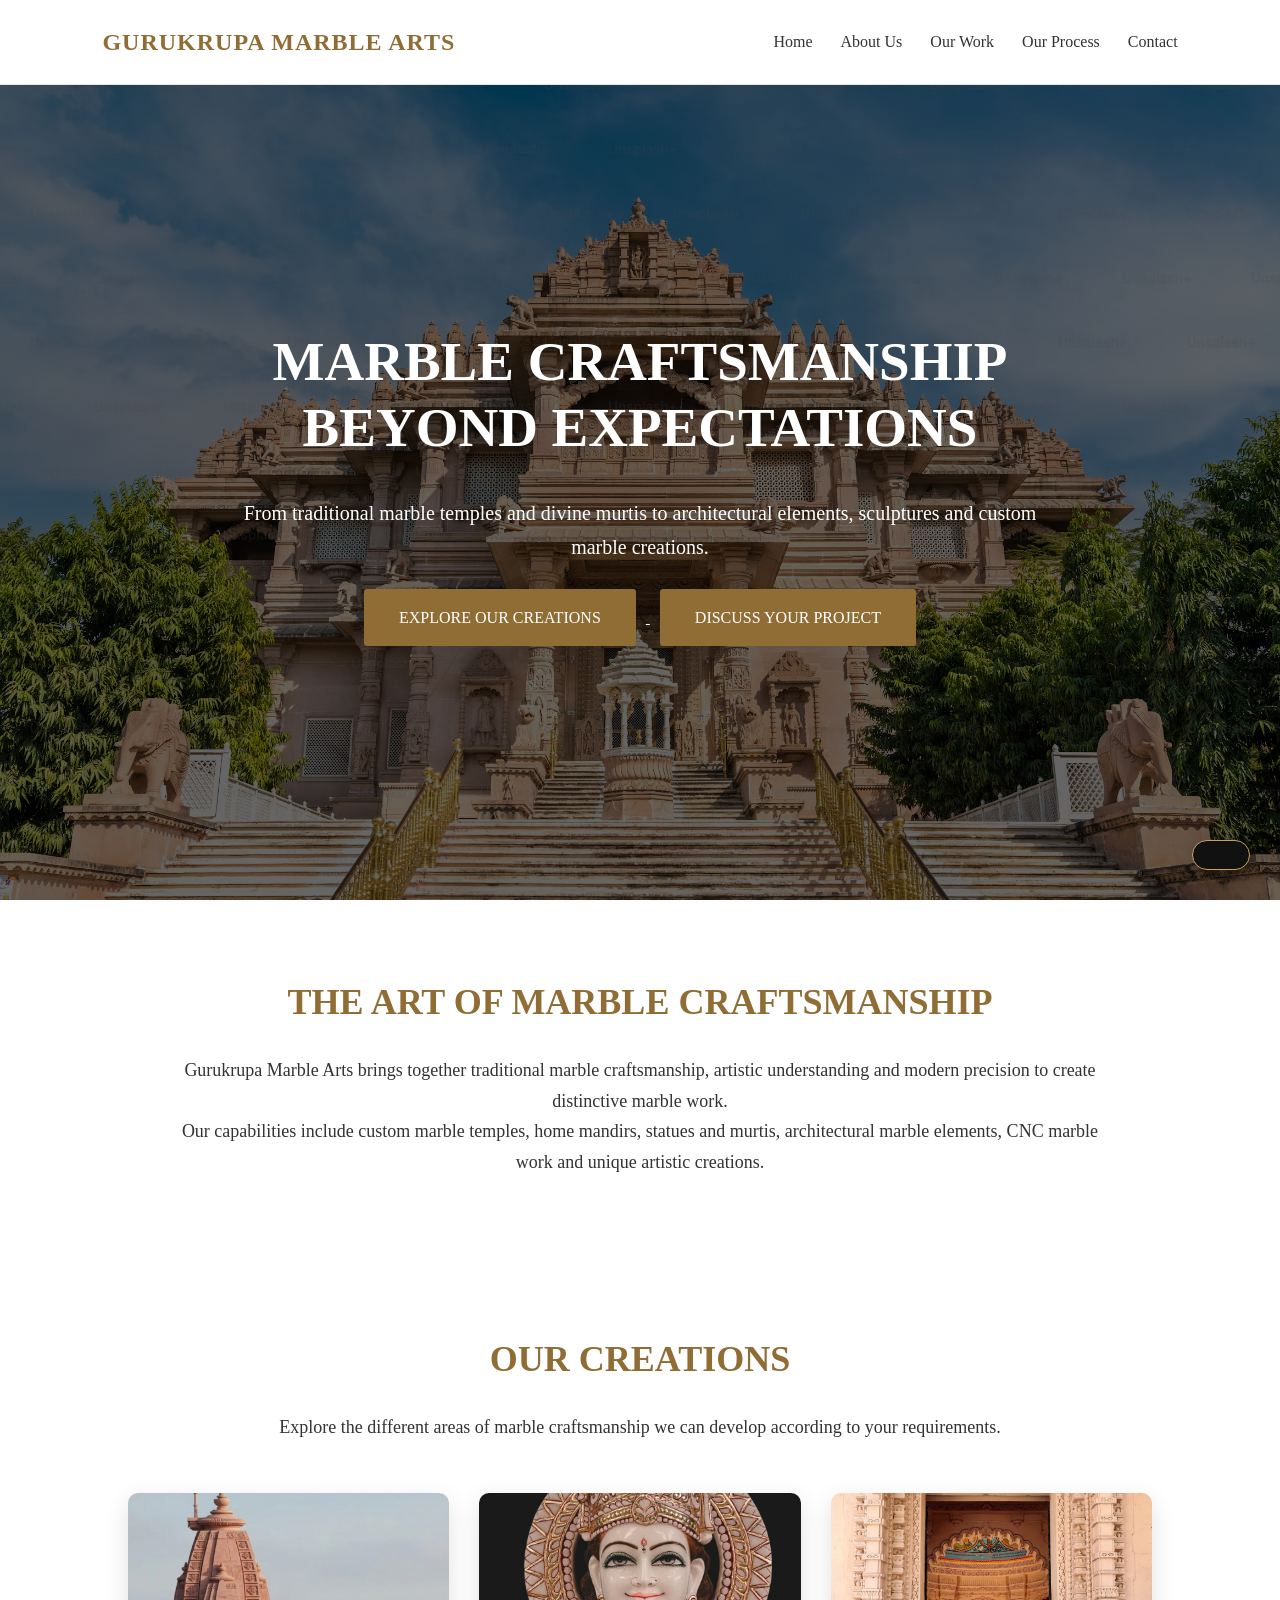
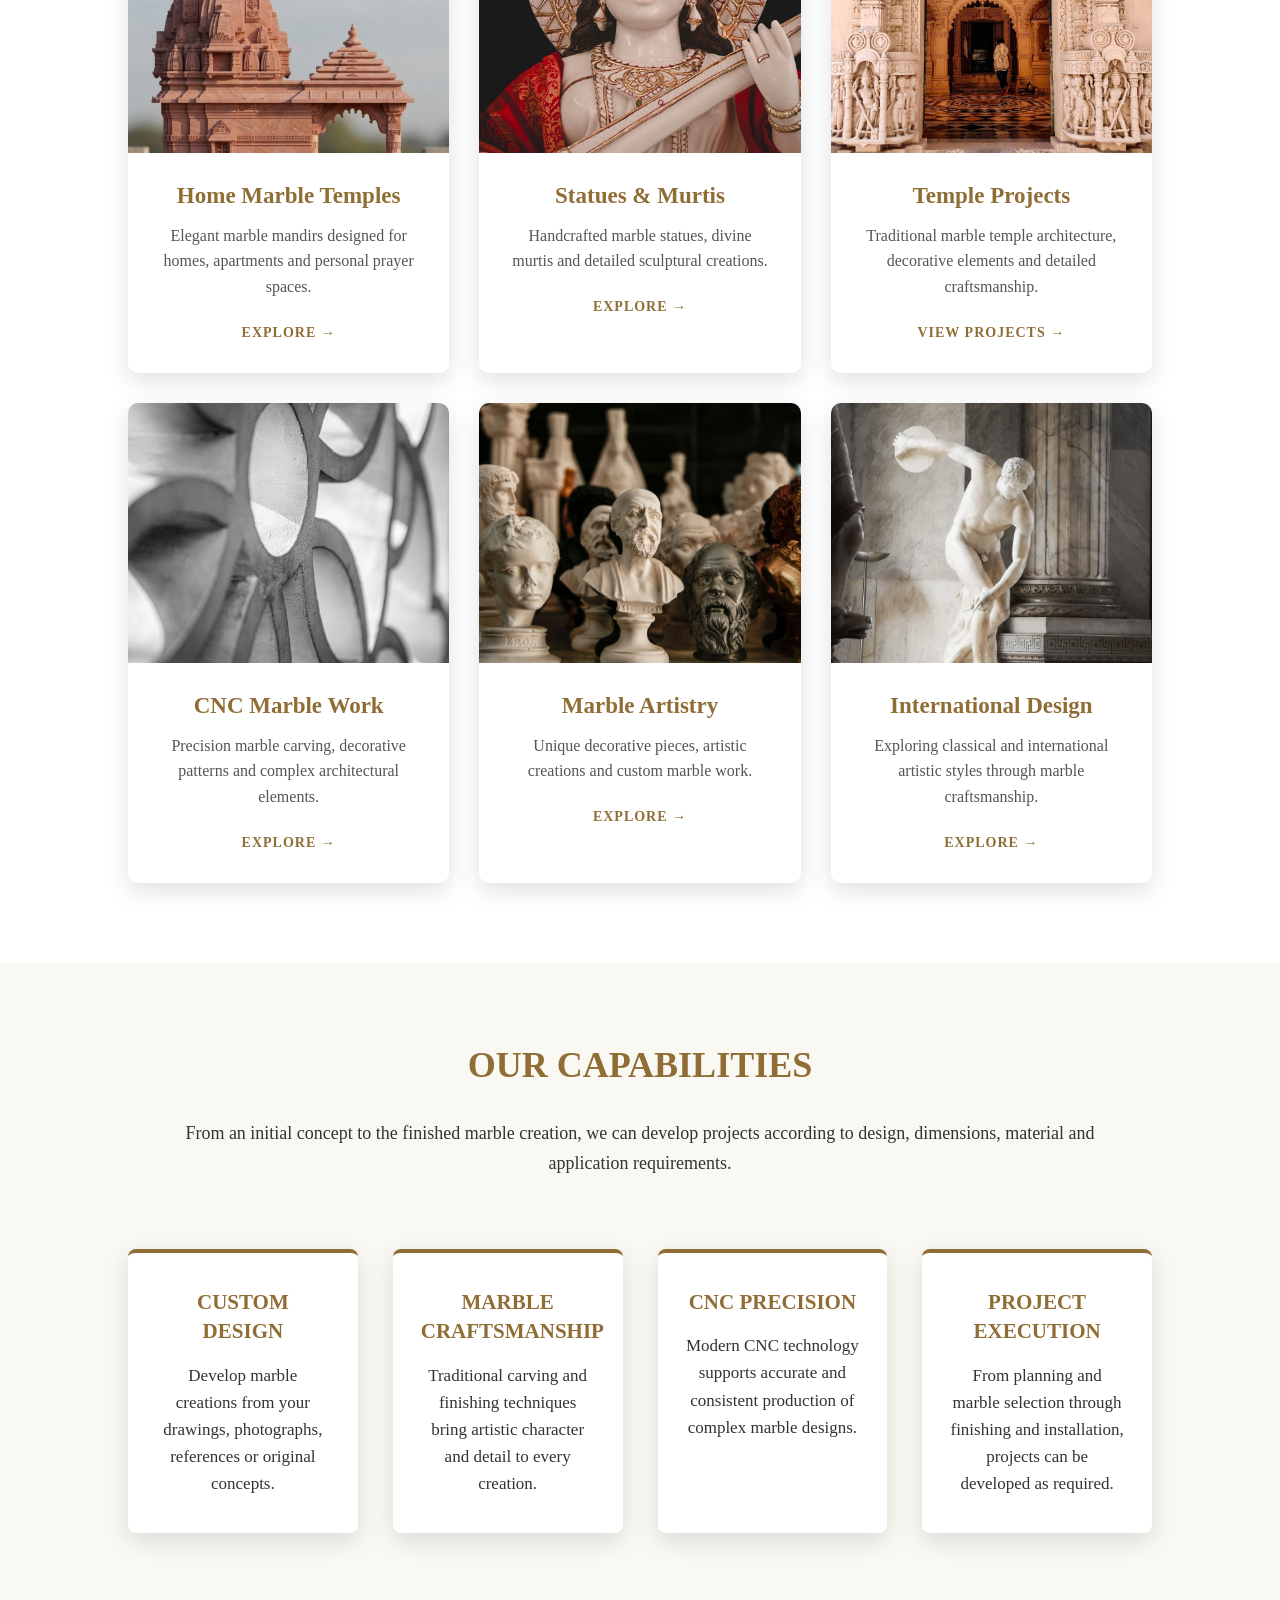
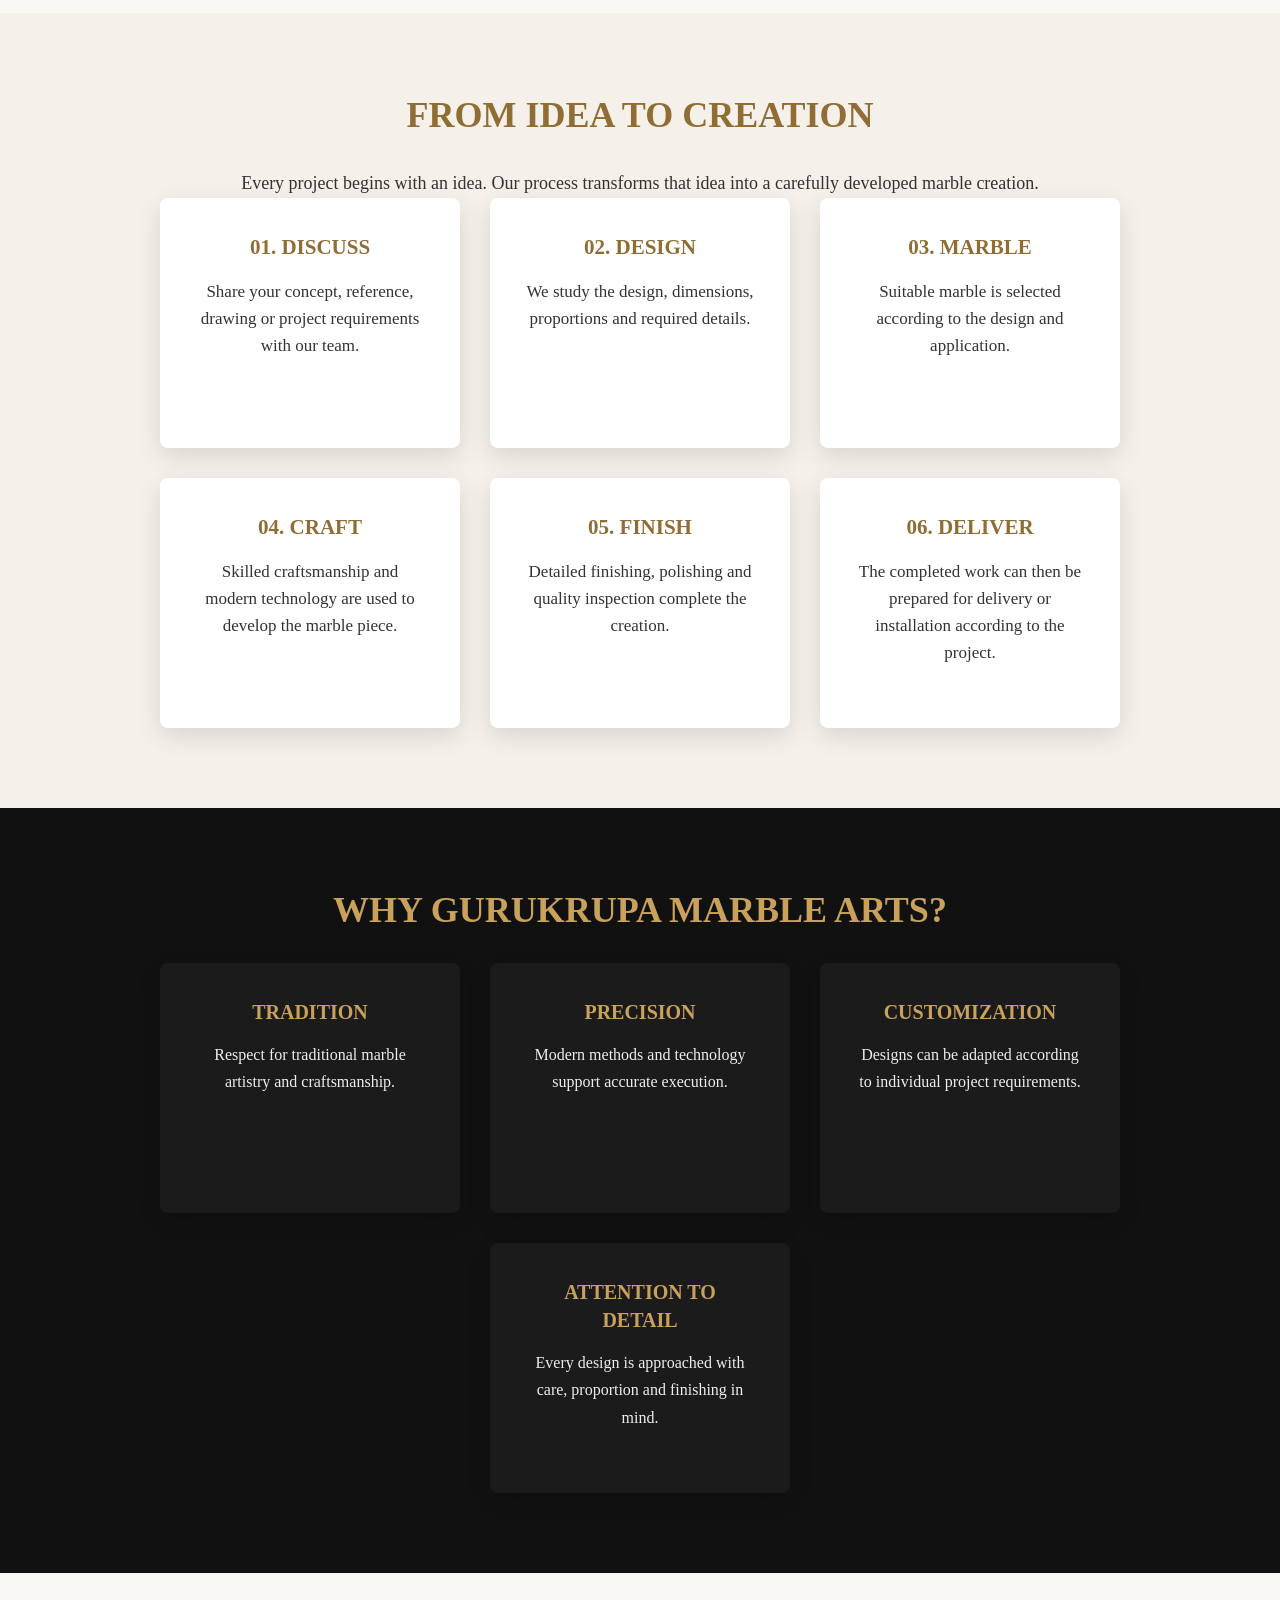
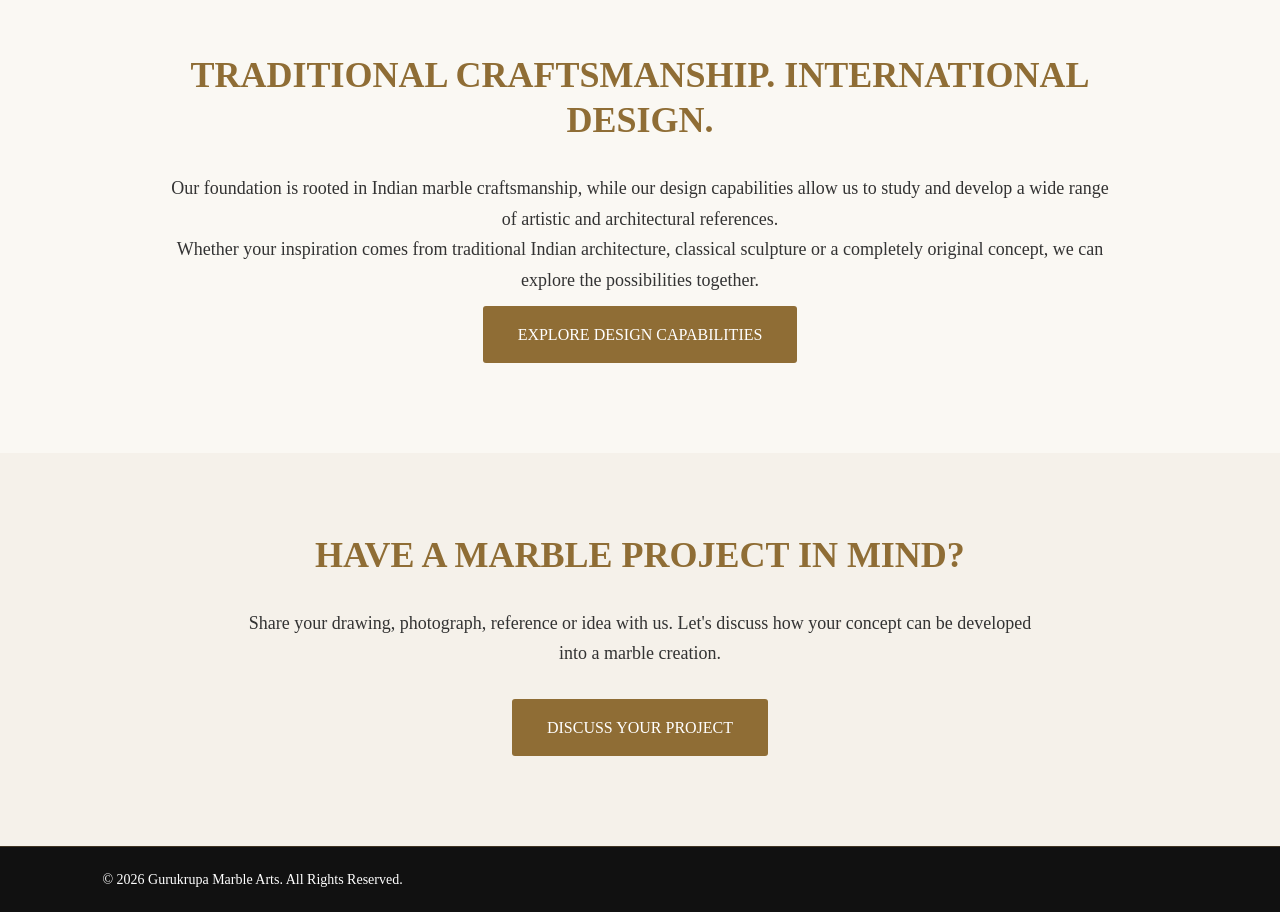
<file: index.html>
<!DOCTYPE html> <html lang="en"> <head>
<meta charset="UTF-8">

<title>
    Custom Marble Temples &amp; Statues | Gurukrupa Marble Arts
</title>

<meta
name="description"
content="Explore handcrafted marble temples, Hindu murtis, marble statues and bespoke marble craftsmanship by Gurukrupa Marble Arts. Discover custom designs and enquire about your project."
>

<meta
    name="keywords"
    content="marble temple, marble mandir, marble statues, marble murtis, CNC marble work, custom marble craftsmanship, marble architecture, Gurukrupa Marble Arts"
>

<meta
    name="author"
    content="Gurukrupa Marble Arts"
>

<meta
    name="viewport"
    content="width=device-width, initial-scale=1.0"
>

<link
    rel="stylesheet"
    href="style.css"
>

</head> <body> <!-- ===================================================== NAVIGATION ===================================================== --> <nav>
<div class="logo">
    GURUKRUPA MARBLE ARTS
</div>


<div class="nav-links">
        <a href="index.html">Home</a>
        <a href="about.html">About Us</a>
        <a href="products.html">Our Work</a>
        <a href="index.html#process">Our Process</a>
        <a href="contact.html">Contact</a>
    </div>

</div>

</nav> <!-- ===================================================== HERO ===================================================== --> <section class="hero">
<h1>
    MARBLE CRAFTSMANSHIP
    <br>
    BEYOND EXPECTATIONS
</h1>


<p>

    From traditional marble temples and divine
    murtis to architectural elements, sculptures
    and custom marble creations.

</p>


<div>

    <a href="products.html">

        <button>
            EXPLORE OUR CREATIONS
        </button>

    </a>


    <a href="contact.html">

        <button>
            DISCUSS YOUR PROJECT
        </button>

    </a>

</div>

</section> <!-- ===================================================== INTRODUCTION ===================================================== --> <section>
<h2>
    THE ART OF MARBLE CRAFTSMANSHIP
</h2>


<p>

    Gurukrupa Marble Arts brings together
    traditional marble craftsmanship, artistic
    understanding and modern precision to create
    distinctive marble work.

</p>


<p>

    Our capabilities include custom marble
    temples, home mandirs, statues and murtis,
    architectural marble elements, CNC marble
    work and unique artistic creations.

</p>

</section> <!-- ===================================================== OUR CREATIONS ===================================================== --> <section class="project-categories">
<h2>
    OUR CREATIONS
</h2>


<p>

    Explore the different areas of marble
    craftsmanship we can develop according
    to your requirements.

</p>


<div class="category-grid">


    <!-- HOME TEMPLES -->

    <a
        href="home-temples.html"
        class="category-card"
    >

        <img
            src="images/home-temples/home-temple-4.jpeg"
            alt="Custom Home Marble Temple"
        >


        <div class="category-content">

            <h3>
                Home Marble Temples
            </h3>

            <p>

                Elegant marble mandirs designed
                for homes, apartments and personal
                prayer spaces.

            </p>


            <span>
                EXPLORE →
            </span>

        </div>

    </a>



    <!-- STATUES -->

    <a
        href="statues.html"
        class="category-card"
    >

        <img
            src="images/statues/statue-01.jpg"
            alt="Marble Statue and Murti"
        >


        <div class="category-content">

            <h3>
                Statues & Murtis
            </h3>

            <p>

                Handcrafted marble statues, divine
                murtis and detailed sculptural
                creations.

            </p>


            <span>
                EXPLORE →
            </span>

        </div>

    </a>



    <!-- TEMPLES -->

    <a
        href="temple-projects.html"
        class="category-card"
    >

        <img
            src="images/temple-projects/temple-01.jpg"
            alt="Marble Temple Project"
        >


        <div class="category-content">

            <h3>
                Temple Projects
            </h3>

            <p>

                Traditional marble temple
                architecture, decorative elements
                and detailed craftsmanship.

            </p>


            <span>
                VIEW PROJECTS →
            </span>

        </div>

    </a>



    <!-- CNC -->

    <a
        href="cnc.work.html"
        class="category-card"
    >

        <img
            src="images/cnc/cnc-01.jpg"
            alt="CNC Marble Carving"
        >


        <div class="category-content">

            <h3>
                CNC Marble Work
            </h3>

            <p>

                Precision marble carving,
                decorative patterns and complex
                architectural elements.

            </p>


            <span>
                EXPLORE →
            </span>

        </div>

    </a>



    <!-- MARBLE ARTISTRY -->

    <a
        href="marble-artistry.html"
        class="category-card"
    >

        <img
            src="images/marble-artistry/marble-01.jpg"
            alt="Unique Marble Artistry"
        >


        <div class="category-content">

            <h3>
                Marble Artistry
            </h3>

            <p>

                Unique decorative pieces,
                artistic creations and custom
                marble work.

            </p>


            <span>
                EXPLORE →
            </span>

        </div>

    </a>



    <!-- INTERNATIONAL -->

    <a
        href="international-capabilities.html"
        class="category-card"
    >

        <img
            src="images/international/international-01.jpg"
            alt="International Marble Design Reference"
        >


        <div class="category-content">

            <h3>
                International Design
            </h3>

            <p>

                Exploring classical and
                international artistic styles
                through marble craftsmanship.

            </p>


            <span>
                EXPLORE →
            </span>

        </div>

    </a>


</div>

</section> <!-- ===================================================== OUR CAPABILITIES ===================================================== --> <section class="factory">
<h2>
    OUR CAPABILITIES
</h2>


<p>

    From an initial concept to the finished
    marble creation, we can develop projects
    according to design, dimensions, material
    and application requirements.

</p>


<div class="cards">


    <div class="card">

        <h3>
            CUSTOM DESIGN
        </h3>

        <p>

            Develop marble creations from your
            drawings, photographs, references
            or original concepts.

        </p>

    </div>



    <div class="card">

        <h3>
            MARBLE CRAFTSMANSHIP
        </h3>

        <p>

            Traditional carving and finishing
            techniques bring artistic character
            and detail to every creation.

        </p>

    </div>



    <div class="card">

        <h3>
            CNC PRECISION
        </h3>

        <p>

            Modern CNC technology supports
            accurate and consistent production
            of complex marble designs.

        </p>

    </div>



    <div class="card">

        <h3>
            PROJECT EXECUTION
        </h3>

        <p>

            From planning and marble selection
            through finishing and installation,
            projects can be developed as required.

        </p>

    </div>


</div>

</section> <!-- ===================================================== PROCESS ===================================================== --> <section class="process" id="process" >
<h2>
    FROM IDEA TO CREATION
</h2>


<p>

    Every project begins with an idea.
    Our process transforms that idea into
    a carefully developed marble creation.

</p>


<div class="cards">


    <div class="card">

        <h3>
            01. DISCUSS
        </h3>

        <p>

            Share your concept, reference,
            drawing or project requirements
            with our team.

        </p>

    </div>



    <div class="card">

        <h3>
            02. DESIGN
        </h3>

        <p>

            We study the design, dimensions,
            proportions and required details.

        </p>

    </div>



    <div class="card">

        <h3>
            03. MARBLE
        </h3>

        <p>

            Suitable marble is selected
            according to the design and
            application.

        </p>

    </div>



    <div class="card">

        <h3>
            04. CRAFT
        </h3>

        <p>

            Skilled craftsmanship and modern
            technology are used to develop
            the marble piece.

        </p>

    </div>



    <div class="card">

        <h3>
            05. FINISH
        </h3>

        <p>

            Detailed finishing, polishing and
            quality inspection complete the
            creation.

        </p>

    </div>



    <div class="card">

        <h3>
            06. DELIVER
        </h3>

        <p>

            The completed work can then be
            prepared for delivery or installation
            according to the project.

        </p>

    </div>


</div>

</section> <!-- ===================================================== WHY GURUKRUPA ===================================================== --> <section class="why">
<h2>
    WHY GURUKRUPA MARBLE ARTS?
</h2>


<div class="cards">


    <div class="card">

        <h3>
            TRADITION
        </h3>

        <p>

            Respect for traditional marble
            artistry and craftsmanship.

        </p>

    </div>



    <div class="card">

        <h3>
            PRECISION
        </h3>

        <p>

            Modern methods and technology
            support accurate execution.

        </p>

    </div>



    <div class="card">

        <h3>
            CUSTOMIZATION
        </h3>

        <p>

            Designs can be adapted according
            to individual project requirements.

        </p>

    </div>



    <div class="card">

        <h3>
            ATTENTION TO DETAIL
        </h3>

        <p>

            Every design is approached with
            care, proportion and finishing
            in mind.

        </p>

    </div>


</div>

</section> <!-- ===================================================== INTERNATIONAL DESIGN ===================================================== --> <section class="international-intro">
<h2>
    TRADITIONAL CRAFTSMANSHIP.
    INTERNATIONAL DESIGN.
</h2>


<p>

    Our foundation is rooted in Indian marble
    craftsmanship, while our design capabilities
    allow us to study and develop a wide range
    of artistic and architectural references.

</p>


<p>

    Whether your inspiration comes from
    traditional Indian architecture, classical
    sculpture or a completely original concept,
    we can explore the possibilities together.

</p>


<a href="international-capabilities.html">

    <button>
        EXPLORE DESIGN CAPABILITIES
    </button>

</a>

</section> <!-- ===================================================== CONTACT CTA ===================================================== --> <section class="cta">
<h2>
    HAVE A MARBLE PROJECT IN MIND?
</h2>


<p>

    Share your drawing, photograph, reference
    or idea with us.

    Let's discuss how your concept can be
    developed into a marble creation.

</p>


<a href="contact.html">

    <button>
        DISCUSS YOUR PROJECT
    </button>

</a>

</section> <!-- ===================================================== FOOTER ===================================================== --> <footer>
<p>
    © 2026 Gurukrupa Marble Arts.
    All Rights Reserved.
</p>

</footer> <!-- ===================================================== WHATSAPP ===================================================== -->
<a
href="https://wa.me/4917661437347"
class="whatsapp"
target="_blank"
rel="noopener"
Discuss Your Project

</a> </body> </html>
</file>
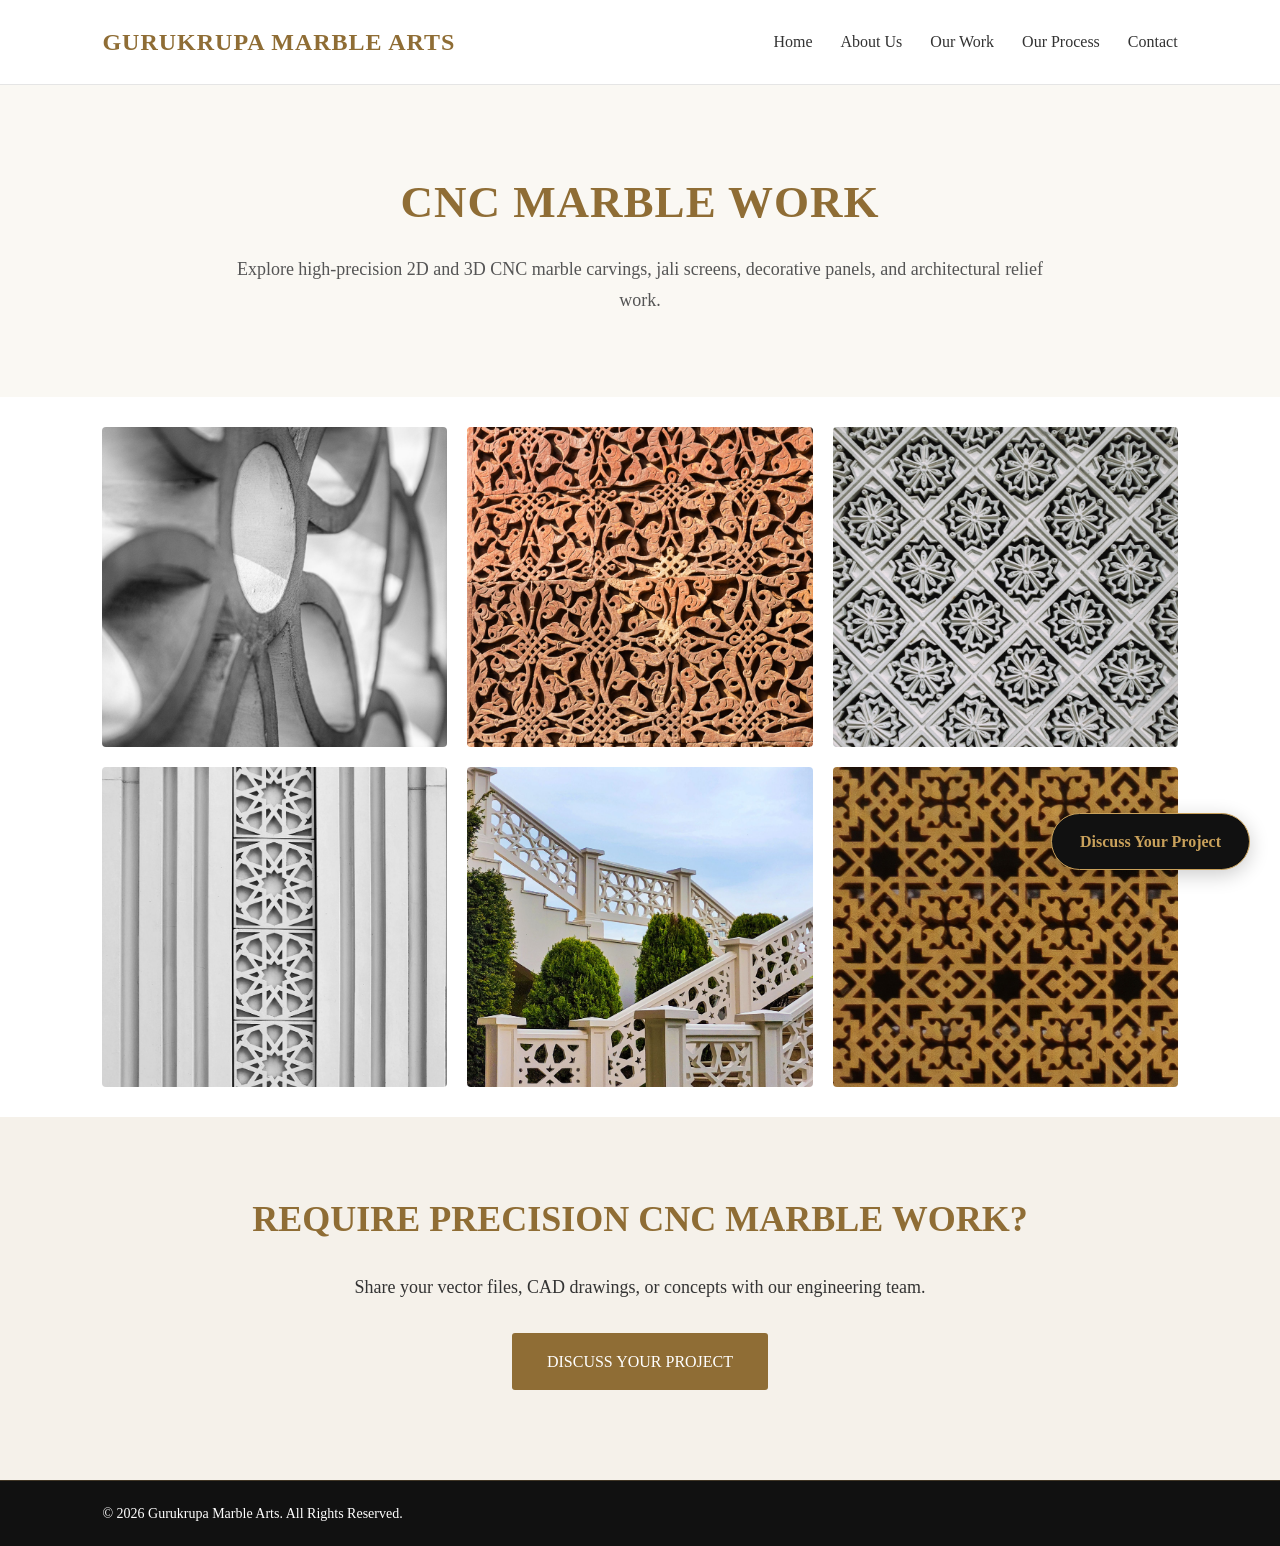
<file: cnc.work.html>
<!DOCTYPE html>
<html lang="en">

<head>

    <meta charset="UTF-8">
    <meta name="viewport" content="width=device-width, initial-scale=1.0">

    <title>CNC Marble Work | Gurukrupa Marble Arts</title>

    <meta name="description" content="Explore precision CNC marble carving, 2D & 3D marble jali screens, and carved wall panels by Gurukrupa Marble Arts.">
    <meta name="keywords" content="CNC marble carving, marble jali, 3D marble carving, stone CNC work, marble wall panels">
    <meta name="author" content="Gurukrupa Marble Arts">

    <link rel="stylesheet" href="style.css">

    <style>
        .image-gallery-grid {
            display: grid;
            grid-template-columns: repeat(auto-fill, minmax(280px, 1fr));
            gap: 20px;
            padding: 30px 8%;
        }

        .image-gallery-grid img {
            width: 100%;
            height: 320px;
            object-fit: cover;
            border-radius: 4px;
            cursor: pointer;
            transition: transform 0.3s ease, opacity 0.3s ease;
        }

        .image-gallery-grid img:hover {
            transform: scale(1.02);
            opacity: 0.95;
        }
    </style>

</head>

<body>

<!-- NAVIGATION -->
<nav>
    <div class="logo">GURUKRUPA MARBLE ARTS</div>
    <div class="nav-links">
        <a href="index.html">Home</a>
        <a href="about.html">About Us</a>
        <a href="products.html">Our Work</a>
        <a href="index.html#process">Our Process</a>
        <a href="contact.html">Contact</a>
    </div>
</nav>

<main>

    <!-- PAGE INTRO -->
    <section class="projects-intro">
        <h1>CNC MARBLE WORK</h1>
        <p>Explore high-precision 2D and 3D CNC marble carvings, jali screens, decorative panels, and architectural relief work.</p>
    </section>

    <!-- GALLERY GRID -->
    <div class="image-gallery-grid">
        <img src="images/cnc/cnc-01.jpg" alt="CNC Marble Work" loading="lazy" onclick="openLightbox(this.src)">
        <img src="images/cnc/cnc-02.jpg" alt="3D CNC Carved Marble Panel" loading="lazy" onclick="openLightbox(this.src)">
        <img src="images/cnc/cnc-03.jpg" alt="Marble Jali Design" loading="lazy" onclick="openLightbox(this.src)">
        <img src="images/cnc/cnc-04.jpg" alt="CNC Wall Relief Panel" loading="lazy" onclick="openLightbox(this.src)">
        <img src="images/cnc/cnc-05.jpg" alt="Precision Marble Carving" loading="lazy" onclick="openLightbox(this.src)">
        <img src="images/cnc/cnc-06.jpg" alt="Custom Architectural CNC Panel" loading="lazy" onclick="openLightbox(this.src)">
    </div>

    <!-- CTA -->
    <section class="cta">
        <h2>REQUIRE PRECISION CNC MARBLE WORK?</h2>
        <p>Share your vector files, CAD drawings, or concepts with our engineering team.</p>
        <a href="contact.html">
            <button>DISCUSS YOUR PROJECT</button>
        </a>
    </section>

</main>

<!-- FOOTER -->
<footer>
    <p>© 2026 Gurukrupa Marble Arts. All Rights Reserved.</p>
</footer>

<!-- LIGHTBOX -->
<div id="lightbox" class="lightbox" onclick="closeLightbox()">
    <img id="lightbox-img" alt="Enlarged View">
</div>

<script>
function openLightbox(image) {
    document.getElementById("lightbox").style.display = "flex";
    document.getElementById("lightbox-img").src = image;
}

function closeLightbox() {
    document.getElementById("lightbox").style.display = "none";
}
</script>

<a href="https://wa.me/4917661437347" class="whatsapp" target="_blank" rel="noopener">
    Discuss Your Project
</a>

</body>
</html>
</file>
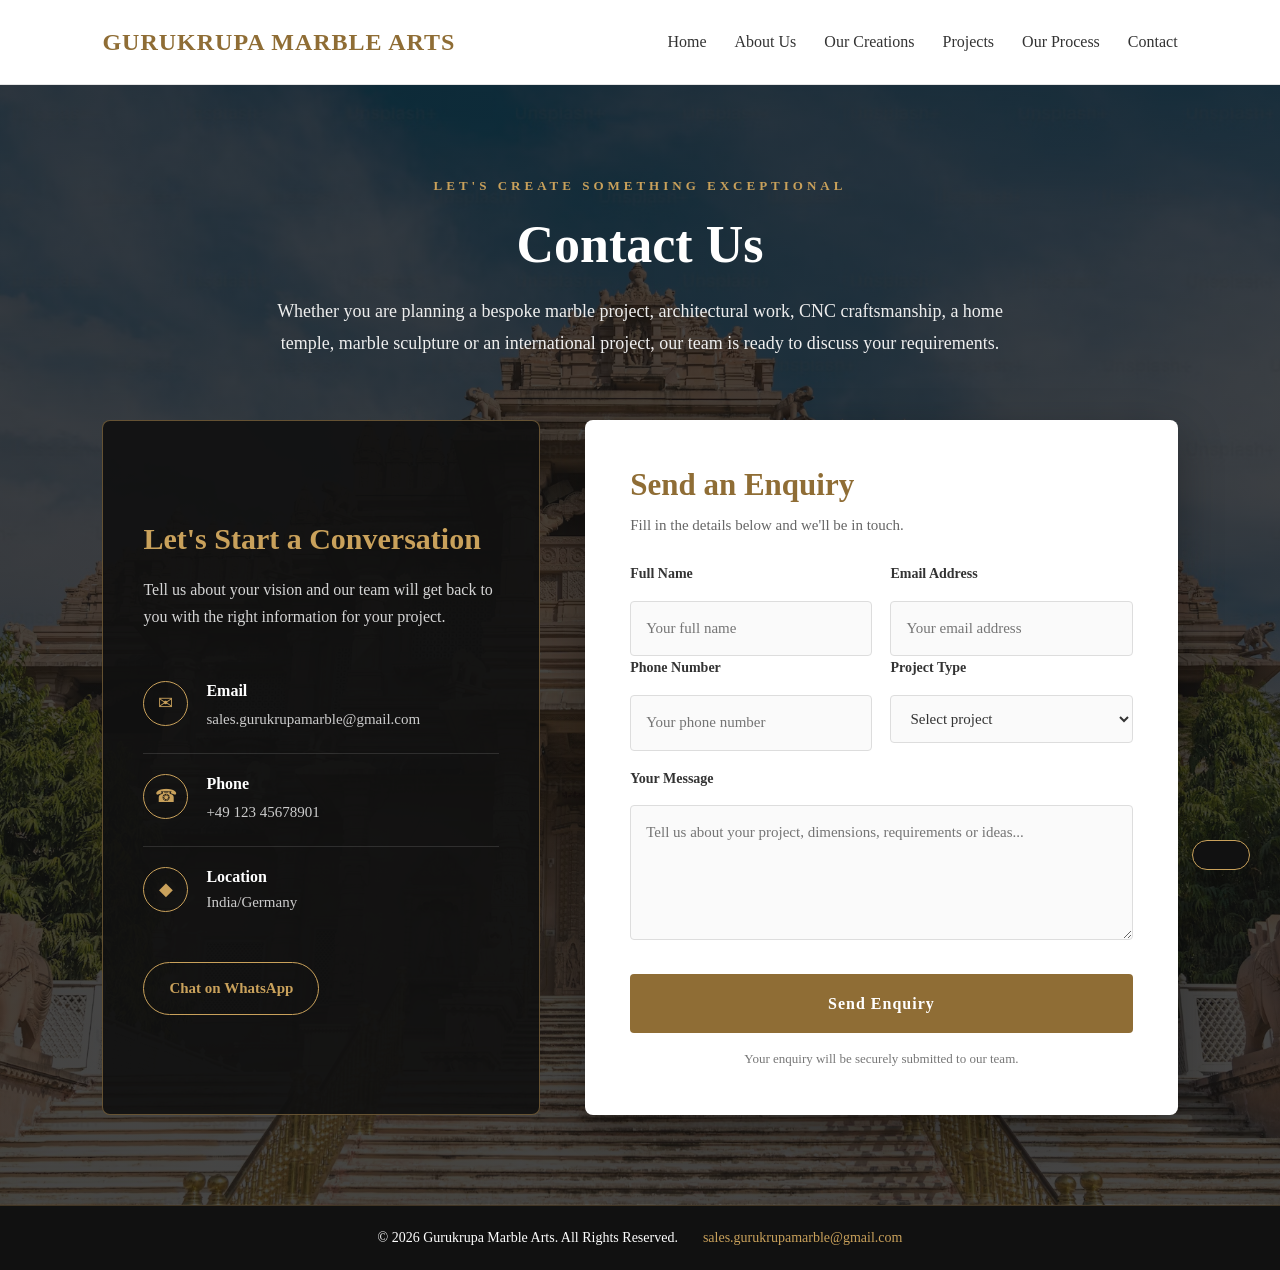
<file: contact.html>
<!DOCTYPE html> <html lang="en"> <head>
<meta charset="UTF-8">

<meta
    name="viewport"
    content="width=device-width, initial-scale=1.0"
>

<title>
    Contact Us | Gurukrupa Marble Arts
</title>

<meta
    name="description"
    content="Contact Gurukrupa Marble Arts for bespoke marble work, CNC craftsmanship, home temples, marble statues and international marble projects."
>

<meta
    name="keywords"
    content="contact Gurukrupa Marble Arts, marble work, marble temple, marble statues, CNC marble work, custom marble projects"
>

<meta
    name="author"
    content="Gurukrupa Marble Arts"
>

<!-- Open Graph -->
<meta
    property="og:title"
    content="Contact Us | Gurukrupa Marble Arts"
>

<meta
    property="og:description"
    content="Discuss your custom marble, temple, statue, CNC or international marble project with Gurukrupa Marble Arts."
>

<meta
    property="og:type"
    content="website"
>

<meta
    property="og:image"
    content="images/hero1.jpg"
>

<link
    rel="stylesheet"
    href="style.css"
>

<style>

    /* =====================================================
       CONTACT PAGE
    ===================================================== */

    .contact-page {

        background:
            linear-gradient(
                rgba(17, 17, 17, 0.78),
                rgba(17, 17, 17, 0.78)
            ),
            url("images/hero1.jpg");

        background-size: cover;
        background-position: center;
        background-repeat: no-repeat;

        min-height: calc(100vh - 85px);

        padding: 90px 8%;

        color: white;

    }

    /* =====================================================
       CONTACT INTRO
    ===================================================== */

    .contact-intro {

        text-align: center;

        max-width: 900px;

        margin: 0 auto 60px;

    }

    .contact-intro .small-title {

        color: #c9a15b;

        font-size: 13px;

        letter-spacing: 4px;

        text-transform: uppercase;

        margin-bottom: 18px;

        font-weight: bold;

    }

    .contact-intro h1 {

        color: white;

        font-size: 52px;

        line-height: 1.15;

        margin-bottom: 20px;

    }

    .contact-intro p {

        color: #eeeeee;

        font-size: 18px;

        line-height: 1.8;

        max-width: 760px;

        margin: auto;

    }

    /* =====================================================
       CONTACT WRAPPER
    ===================================================== */

    .contact-wrapper {

        width: 100%;

        max-width: 1250px;

        margin: auto;

        display: grid;

        grid-template-columns: 0.85fr 1.15fr;

        gap: 45px;

        align-items: stretch;

    }

    /* =====================================================
       CONTACT INFORMATION
    ===================================================== */

    .contact-info {

        background: rgba(17, 17, 17, 0.92);

        border: 1px solid rgba(201, 161, 91, 0.45);

        padding: 45px 40px;

        border-radius: 8px;

        display: flex;

        flex-direction: column;

        justify-content: center;

    }

    .contact-info h2 {

        color: #c9a15b;

        font-size: 30px;

        line-height: 1.3;

        margin-bottom: 18px;

    }

    .contact-info > p {

        color: #d5d5d5;

        font-size: 16px;

        line-height: 1.7;

        margin-bottom: 30px;

    }

    /* =====================================================
       CONTACT ITEMS
    ===================================================== */

    .contact-item {

        display: flex;

        align-items: flex-start;

        gap: 18px;

        padding: 20px 0;

        border-bottom: 1px solid rgba(255,255,255,0.12);

    }

    .contact-item:last-of-type {

        border-bottom: none;

    }

    .contact-icon {

        width: 45px;

        height: 45px;

        min-width: 45px;

        border: 1px solid #c9a15b;

        color: #c9a15b;

        display: flex;

        align-items: center;

        justify-content: center;

        border-radius: 50%;

        font-size: 18px;

    }

    .contact-item h3 {

        color: white;

        font-size: 16px;

        margin-bottom: 4px;

    }

    .contact-item p,

    .contact-item a {

        color: #cccccc;

        font-size: 15px;

        line-height: 1.5;

        text-decoration: none;

    }

    .contact-item a {

        transition: color 0.3s ease;

    }

    .contact-item a:hover {

        color: #c9a15b;

    }

    /* =====================================================
       WHATSAPP CONTACT BUTTON
    ===================================================== */

    .contact-whatsapp {

        display: inline-flex;

        align-items: center;

        justify-content: center;

        width: fit-content;

        margin-top: 28px;

        padding: 13px 25px;

        border: 1px solid #c9a15b;

        border-radius: 30px;

        color: #c9a15b;

        text-decoration: none;

        font-size: 15px;

        font-weight: bold;

        transition:
            background 0.3s ease,
            color 0.3s ease,
            transform 0.3s ease;

    }

    .contact-whatsapp:hover {

        background: #8f6d35;

        color: white;

        transform: translateY(-2px);

    }

    /* =====================================================
       FORM BOX
    ===================================================== */

    .contact-form-box {

        background: #ffffff;

        padding: 45px;

        border-radius: 8px;

        box-shadow:
            0 15px 45px rgba(0,0,0,0.30);

    }

    .contact-form-box h2 {

        color: #8f6d35;

        font-size: 31px;

        line-height: 1.3;

        margin-bottom: 8px;

    }

    .contact-form-box .form-subtitle {

        color: #666;

        font-size: 15px;

        line-height: 1.6;

        margin-bottom: 25px;

    }

    /* =====================================================
       FORM
    ===================================================== */

    .professional-form {

        margin: 0;

        padding: 0;

        background: transparent;

        box-shadow: none;

        max-width: none;

    }

    .form-row {

        display: grid;

        grid-template-columns: 1fr 1fr;

        gap: 18px;

    }

    .professional-form label {

        display: block;

        margin-top: 16px;

        margin-bottom: 7px;

        color: #333;

        font-size: 14px;

        font-weight: bold;

    }

    .professional-form input,

    .professional-form select,

    .professional-form textarea {

        width: 100%;

        padding: 14px 15px;

        border: 1px solid #dddddd;

        border-radius: 4px;

        background: #fafafa;

        color: #333;

        font-family: Georgia, serif;

        font-size: 15px;

        transition:
            border-color 0.3s ease,
            background 0.3s ease,
            box-shadow 0.3s ease;

    }

    .professional-form input:focus,

    .professional-form select:focus,

    .professional-form textarea:focus {

        outline: none;

        border-color: #8f6d35;

        background: white;

        box-shadow:
            0 0 0 3px rgba(143,109,53,0.10);

    }

    .professional-form textarea {

        height: 135px;

        resize: vertical;

        min-height: 110px;

    }

    /* =====================================================
       SUBMIT BUTTON
    ===================================================== */

    .professional-form button {

        width: 100%;

        margin: 25px 0 0;

        padding: 16px;

        background: #8f6d35;

        color: white;

        border: none;

        border-radius: 4px;

        font-family: Georgia, serif;

        font-size: 16px;

        font-weight: bold;

        letter-spacing: 1px;

        cursor: pointer;

        transition:
            background 0.3s ease,
            transform 0.3s ease;

    }

    .professional-form button:hover {

        background: #5e431f;

        transform: translateY(-2px);

    }

    .professional-form button:focus {

        outline: 2px solid #c9a15b;

        outline-offset: 3px;

    }

    /* =====================================================
       FORM STATUS
    ===================================================== */

    .form-note {

        margin-top: 15px;

        text-align: center;

        color: #777;

        font-size: 13px;

    }

    /* =====================================================
       CONTACT FOOTER
    ===================================================== */

    .contact-footer {

        background: #111;

        color: white;

        padding: 20px 8%;

    }

    .contact-footer-inner {

        max-width: 1250px;

        margin: auto;

        display: flex;

        justify-content: space-between;

        align-items: center;

        gap: 25px;

    }

    .contact-footer p {

        margin: 0;

        font-size: 14px;

        color: #cccccc;

    }

    .contact-footer a {

        color: #c9a15b;

        text-decoration: none;

        font-size: 14px;

        transition: color 0.3s ease;

    }

    .contact-footer a:hover {

        color: white;

    }

    /* =====================================================
       TABLET
    ===================================================== */

    @media (max-width: 950px) {

        .contact-page {

            padding: 70px 6%;

        }

        .contact-wrapper {

            grid-template-columns: 1fr;

            max-width: 750px;

        }

        .contact-intro h1 {

            font-size: 44px;

        }

    }

    /* =====================================================
       MOBILE
    ===================================================== */

    @media (max-width: 600px) {

        .contact-page {

            padding: 55px 5%;

        }

        .contact-intro {

            margin-bottom: 35px;

        }

        .contact-intro .small-title {

            font-size: 11px;

            letter-spacing: 3px;

        }

        .contact-intro h1 {

            font-size: 34px;

        }

        .contact-intro p {

            font-size: 16px;

            line-height: 1.7;

        }

        .contact-wrapper {

            gap: 25px;

        }

        .contact-info {

            padding: 30px 25px;

        }

        .contact-info h2 {

            font-size: 27px;

        }

        .contact-form-box {

            padding: 28px 20px;

        }

        .contact-form-box h2 {

            font-size: 27px;

        }

        .form-row {

            grid-template-columns: 1fr;

            gap: 0;

        }

        .contact-footer {

            padding: 18px 20px;

        }

        .contact-footer-inner {

            flex-direction: column;

            text-align: center;

            gap: 8px;

        }

    }

</style>

</head> <body> <!-- ===================================================== NAVIGATION ===================================================== --> <nav>
<div class="logo">
    GURUKRUPA MARBLE ARTS
</div>

<div class="nav-links">

    <a href="index.html">
        Home
    </a>

    <a href="about.html">
        About Us
    </a>

    <a href="products.html">
        Our Creations
    </a>

    <a href="gallery.html">
        Projects
    </a>

    <a href="index.html#process">
        Our Process
    </a>

    <a href="contact.html" aria-current="page">
        Contact
    </a>

</div>

</nav> <!-- ===================================================== CONTACT PAGE ===================================================== --> <main class="contact-page">
<!-- =================================================
     INTRO
================================================= -->

<div class="contact-intro">

    <div class="small-title">
        Let's Create Something Exceptional
    </div>

    <h1>
        Contact Us
    </h1>

    <p>
        Whether you are planning a bespoke marble project,
        architectural work, CNC craftsmanship, a home temple,
        marble sculpture or an international project, our
        team is ready to discuss your requirements.
    </p>

</div>

<!-- =================================================
     CONTACT CONTENT
================================================= -->

<div class="contact-wrapper">

    <!-- =============================================
         INFORMATION
    ============================================== -->

    <div class="contact-info">

        <h2>
            Let's Start a Conversation
        </h2>

        <p>
            Tell us about your vision and our team will
            get back to you with the right information
            for your project.
        </p>

        <!-- EMAIL -->

        <div class="contact-item">

            <div
                class="contact-icon"
                aria-hidden="true"
            >
                ✉
            </div>

            <div>

                <h3>
                    Email
                </h3>

                <a
                    href="mailto:sales.gurukrupamarble@gmail.com"
                >
                    sales.gurukrupamarble@gmail.com
                </a>

            </div>

        </div>

        <!-- PHONE -->

        <div class="contact-item">

            <div
                class="contact-icon"
                aria-hidden="true"
            >
                ☎
            </div>

            <div>

                <h3>
                    Phone
                </h3>

                <a
                    href="tel:+4912345678901"
                >
                    +49 123 45678901
                </a>

            </div>

        </div>

        <!-- LOCATION -->

        <div class="contact-item">

            <div
                class="contact-icon"
                aria-hidden="true"
            >
                ◆
            </div>

            <div>

                <h3>
                    Location
                </h3>

                <p>
                    India/Germany
                </p>

            </div>

        </div>

        <!-- WHATSAPP -->

        <a
            href="https://wa.me/4917661437347"
            class="contact-whatsapp"
            target="_blank"
            rel="noopener noreferrer"
            aria-label="Chat with Gurukrupa Marble Arts on WhatsApp"
        >
            Chat on WhatsApp
        </a>

    </div>

    <!-- =============================================
         FORM
    ============================================== -->

    <div class="contact-form-box">

        <h2>
            Send an Enquiry
        </h2>

        <p class="form-subtitle">
            Fill in the details below and we'll be in touch.
        </p>

        <form
            class="professional-form"
            action="https://formspree.io/f/myegvyzp"
            method="POST"
        >

            <!-- NAME + EMAIL -->

            <div class="form-row">

                <div>

                    <label for="name">
                        Full Name
                    </label>

                    <input
                        type="text"
                        id="name"
                        name="name"
                        placeholder="Your full name"
                        autocomplete="name"
                        required
                    >

                </div>

                <div>

                    <label for="email">
                        Email Address
                    </label>

                    <input
                        type="email"
                        id="email"
                        name="email"
                        placeholder="Your email address"
                        autocomplete="email"
                        required
                    >

                </div>

            </div>

            <!-- PHONE + PROJECT -->

            <div class="form-row">

                <div>

                    <label for="phone">
                        Phone Number
                    </label>

                    <input
                        type="tel"
                        id="phone"
                        name="phone"
                        placeholder="Your phone number"
                        autocomplete="tel"
                    >

                </div>

                <div>

                    <label for="project">
                        Project Type
                    </label>

                    <select
                        id="project"
                        name="project"
                        required
                    >

                        <option value="">
                            Select project
                        </option>

                        <option value="Marble Work">
                            Marble Work
                        </option>

                        <option value="CNC Work">
                            CNC Work
                        </option>

                        <option value="Home Temple">
                            Home Temple
                        </option>

                        <option value="Marble Statue or Murti">
                            Marble Statue / Murti
                        </option>

                        <option value="International Project">
                            International Project
                        </option>

                        <option value="Custom Marble Article">
                            Custom Marble Article
                        </option>

                        <option value="Other">
                            Other
                        </option>

                    </select>

                </div>

            </div>

            <!-- MESSAGE -->

            <label for="message">
                Your Message
            </label>

            <textarea
                id="message"
                name="message"
                placeholder="Tell us about your project, dimensions, requirements or ideas..."
                required
            ></textarea>

            <!-- SUBJECT -->

            <input
                type="hidden"
                name="_subject"
                value="New Enquiry | Gurukrupa Marble Arts"
            >

            <!-- SUBMIT -->

            <button type="submit">
                Send Enquiry
            </button>

            <p class="form-note">
                Your enquiry will be securely submitted to our team.
            </p>

        </form>

    </div>

</div>

</main> <!-- ===================================================== FOOTER ===================================================== --> <footer class="contact-footer">
<div class="contact-footer-inner">

    <p>
        © 2026 Gurukrupa Marble Arts.
        All Rights Reserved.
    </p>

    <a
        href="mailto:sales.gurukrupamarble@gmail.com"
    >
        sales.gurukrupamarble@gmail.com
    </a>

</div>

</footer> <!-- ===================================================== FLOATING WHATSAPP ===================================================== -->
<a
href="https://wa.me/4912345678901"
class="whatsapp"
target="_blank"
rel="noopener noreferrer"
aria-label="Chat with Gurukrupa Marble Arts on WhatsApp"
Discuss Your Project

</a> </body> </html>
</file>
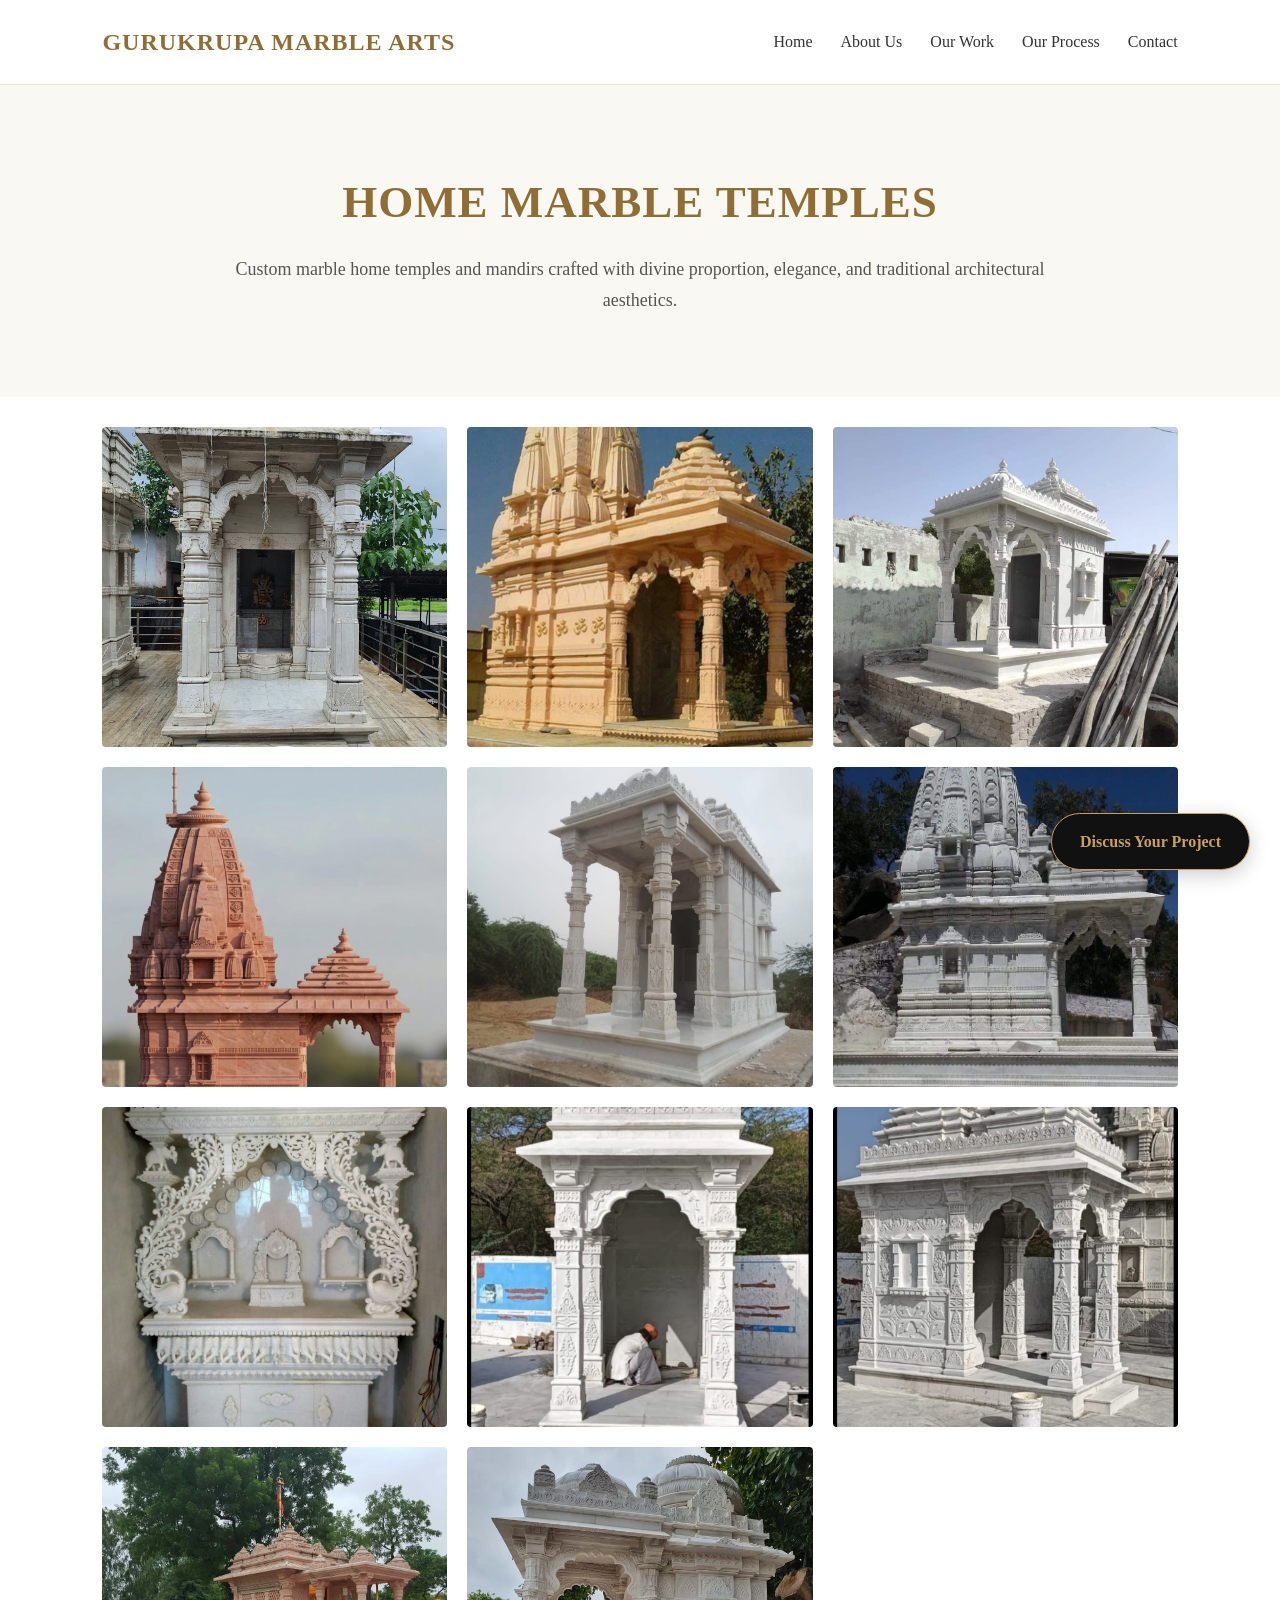
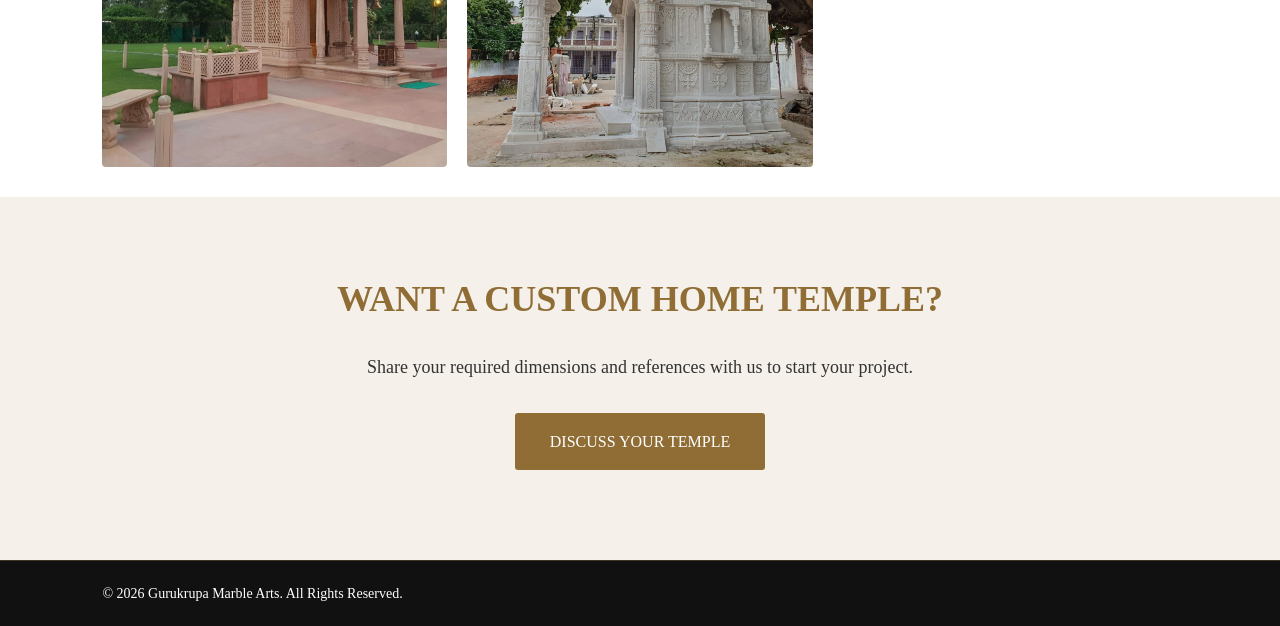
<file: home-temples.html>
<!DOCTYPE html>
<html lang="en">

<head>

    <meta charset="UTF-8">
    <meta name="viewport" content="width=device-width, initial-scale=1.0">

    <title>Home Marble Temples | Gurukrupa Marble Arts</title>

    <meta name="description" content="Explore handcrafted marble home temples and custom mandirs created with traditional craftsmanship by Gurukrupa Marble Arts.">
    <meta name="keywords" content="home marble temple, marble mandir, white marble temple, residential mandir, custom temple design">
    <meta name="author" content="Gurukrupa Marble Arts">

    <link rel="stylesheet" href="style.css">

    <style>
        .image-gallery-grid {
            display: grid;
            grid-template-columns: repeat(auto-fill, minmax(280px, 1fr));
            gap: 20px;
            padding: 30px 8%;
        }

        .image-gallery-grid img {
            width: 100%;
            height: 320px;
            object-fit: cover;
            border-radius: 4px;
            cursor: pointer;
            transition: transform 0.3s ease, opacity 0.3s ease;
        }

        .image-gallery-grid img:hover {
            transform: scale(1.02);
            opacity: 0.95;
        }
    </style>

</head>

<body>

<!-- NAVIGATION -->
<nav>
    <div class="logo">GURUKRUPA MARBLE ARTS</div>
    <div class="nav-links">
        <a href="index.html">Home</a>
        <a href="about.html">About Us</a>
        <a href="products.html">Our Work</a>
        <a href="index.html#process">Our Process</a>
        <a href="contact.html">Contact</a>
    </div>
</nav>

<main>

    <!-- PAGE INTRO -->
    <section class="projects-intro">
        <h1>HOME MARBLE TEMPLES</h1>
        <p>Custom marble home temples and mandirs crafted with divine proportion, elegance, and traditional architectural aesthetics.</p>
    </section>

    <!-- GALLERY GRID -->
    <div class="image-gallery-grid">
        <img src="images/home-temples/home-temple-1.jpeg" alt="Home Marble Temple" loading="lazy" onclick="openLightbox(this.src)">
        <img src="images/home-temples/home-temple-2.jpeg" alt="Residential Marble Mandir" loading="lazy" onclick="openLightbox(this.src)">
        <img src="images/home-temples/home-temple-3.jpeg" alt="Custom Marble Mandir Design" loading="lazy" onclick="openLightbox(this.src)">
        <img src="images/home-temples/home-temple-4.jpeg" alt="White Marble Home Mandir" loading="lazy" onclick="openLightbox(this.src)">
        <img src="images/home-temples/home-temple-5.jpeg" alt="Architectural Marble Mandir" loading="lazy" onclick="openLightbox(this.src)">
        <img src="images/home-temples/home-temple-6.jpeg" alt="Bespoke Marble Home Temple" loading="lazy" onclick="openLightbox(this.src)">
        <img src="images/home-temples/home-temple-7.jpeg" alt="Bespoke Marble Home Temple" loading="lazy" onclick="openLightbox(this.src)">
        <img src="images/home-temples/home-temple-8.jpeg" alt="Bespoke Marble Home Temple" loading="lazy" onclick="openLightbox(this.src)">
        <img src="images/home-temples/home-temple-9.jpeg" alt="Bespoke Marble Home Temple" loading="lazy" onclick="openLightbox(this.src)">
        <img src="images/home-temples/home-temple-10.jpeg" alt="Bespoke Marble Home Temple" loading="lazy" onclick="openLightbox(this.src)">
        <img src="images/home-temples/home-temple-11.jpeg" alt="Bespoke Marble Home Temple" loading="lazy" onclick="openLightbox(this.src)">

    </div>

    <!-- CTA -->
    <section class="cta">
        <h2>WANT A CUSTOM HOME TEMPLE?</h2>
        <p>Share your required dimensions and references with us to start your project.</p>
        <a href="contact.html">
            <button>DISCUSS YOUR TEMPLE</button>
        </a>
    </section>

</main>

<!-- FOOTER -->
<footer>
    <p>© 2026 Gurukrupa Marble Arts. All Rights Reserved.</p>
</footer>

<!-- LIGHTBOX -->
<div id="lightbox" class="lightbox" onclick="closeLightbox()">
    <img id="lightbox-img" alt="Enlarged View">
</div>

<script>
function openLightbox(image) {
    document.getElementById("lightbox").style.display = "flex";
    document.getElementById("lightbox-img").src = image;
}

function closeLightbox() {
    document.getElementById("lightbox").style.display = "none";
}
</script>

<a href="https://wa.me/4917661437347" class="whatsapp" target="_blank" rel="noopener">
    Discuss Your Project
</a>

</body>
</html>
</file>
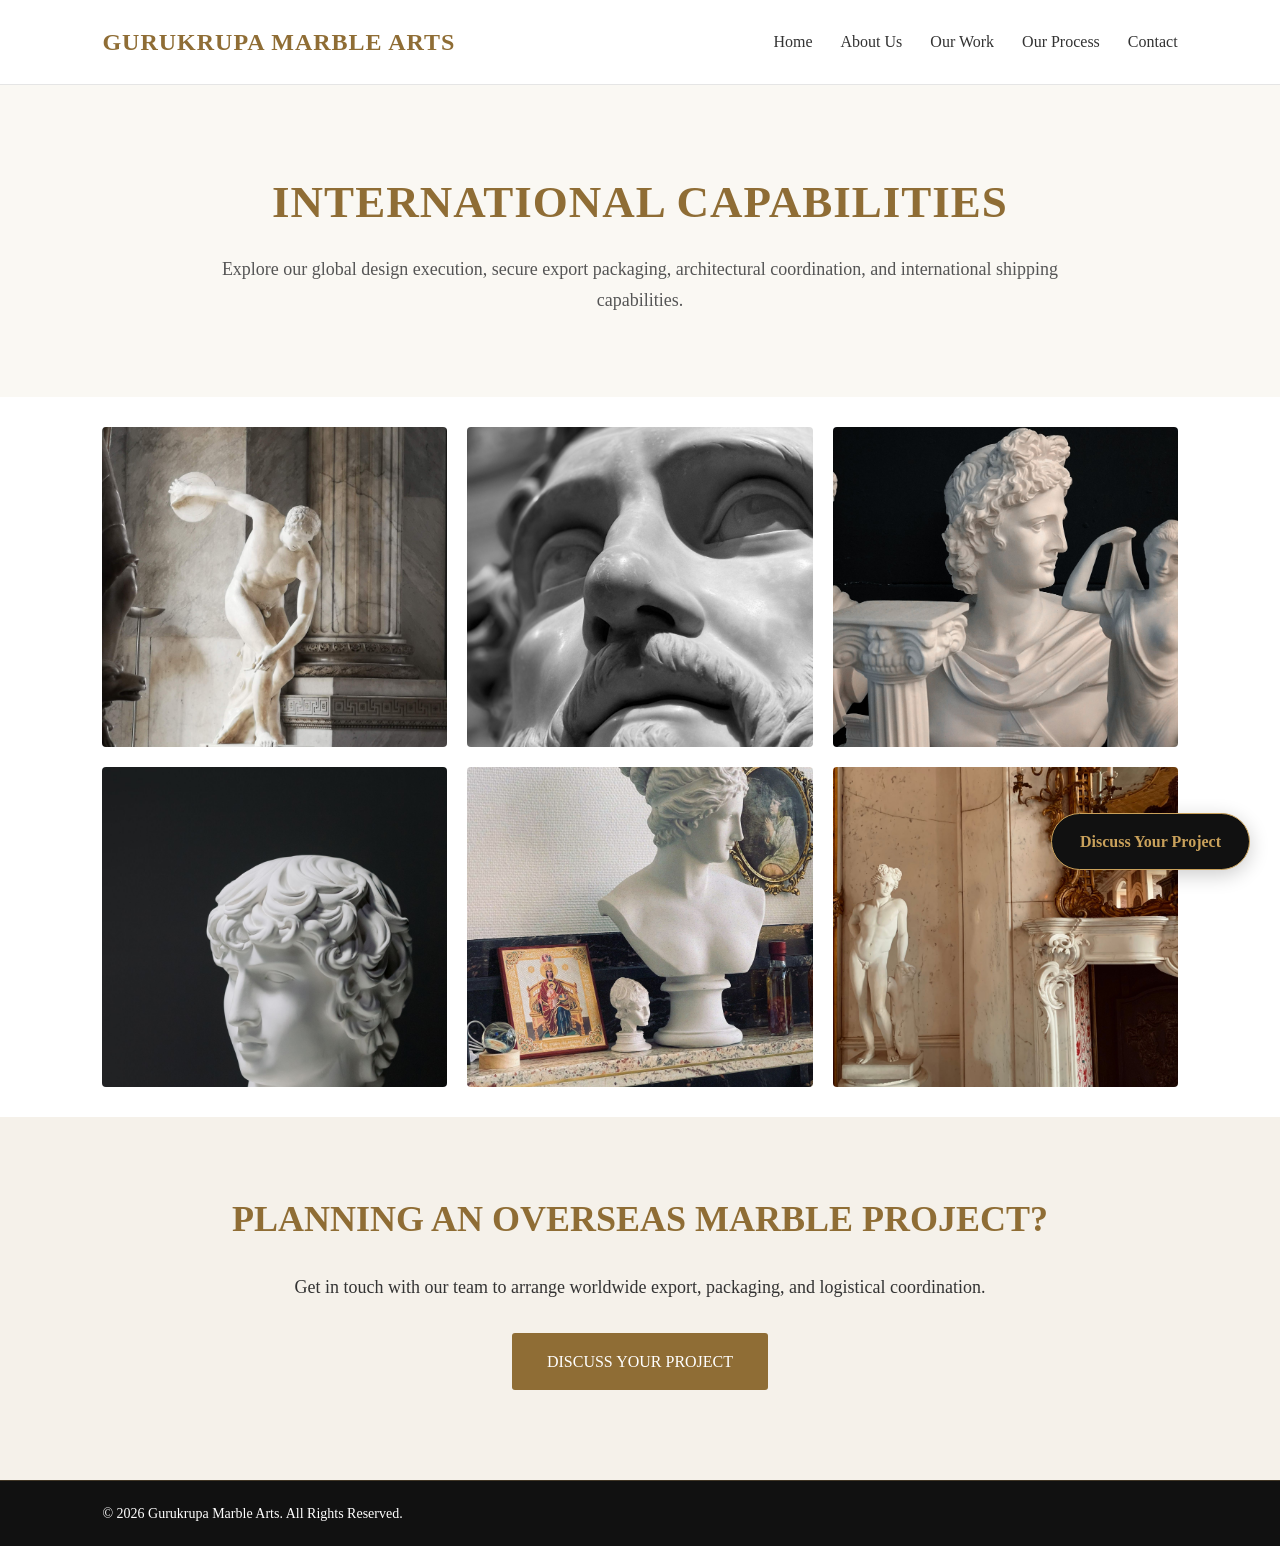
<file: international-capabilities.html>
<!DOCTYPE html>
<html lang="en">

<head>

    <meta charset="UTF-8">
    <meta name="viewport" content="width=device-width, initial-scale=1.0">

    <title>International Capabilities | Gurukrupa Marble Arts</title>

    <meta name="description" content="Discover Gurukrupa Marble Arts' international export capabilities, global shipping, and custom architectural marble execution worldwide.">
    <meta name="keywords" content="marble export, international marble projects, global marble shipping, custom marble exporter">
    <meta name="author" content="Gurukrupa Marble Arts">

    <link rel="stylesheet" href="style.css">

    <style>
        .image-gallery-grid {
            display: grid;
            grid-template-columns: repeat(auto-fill, minmax(280px, 1fr));
            gap: 20px;
            padding: 30px 8%;
        }

        .image-gallery-grid img {
            width: 100%;
            height: 320px;
            object-fit: cover;
            border-radius: 4px;
            cursor: pointer;
            transition: transform 0.3s ease, opacity 0.3s ease;
        }

        .image-gallery-grid img:hover {
            transform: scale(1.02);
            opacity: 0.95;
        }
    </style>

</head>

<body>

<!-- NAVIGATION -->
<nav>
    <div class="logo">GURUKRUPA MARBLE ARTS</div>
    <div class="nav-links">
        <a href="index.html">Home</a>
        <a href="about.html">About Us</a>
        <a href="products.html">Our Work</a>
        <a href="index.html#process">Our Process</a>
        <a href="contact.html">Contact</a>
    </div>
</nav>

<main>

    <!-- PAGE INTRO -->
    <section class="projects-intro">
        <h1>INTERNATIONAL CAPABILITIES</h1>
        <p>Explore our global design execution, secure export packaging, architectural coordination, and international shipping capabilities.</p>
    </section>

    <!-- GALLERY GRID -->
    <div class="image-gallery-grid">
        <img src="images/international/international-01.jpg" alt="International Export Project" loading="lazy" onclick="openLightbox(this.src)">
        <img src="images/international/international-02.jpg" alt="Export Quality Packaging" loading="lazy" onclick="openLightbox(this.src)">
        <img src="images/international/international-03.jpg" alt="Global Marble Installation" loading="lazy" onclick="openLightbox(this.src)">
        <img src="images/international/international-04.jpg" alt="Custom Export Marble Design" loading="lazy" onclick="openLightbox(this.src)">
        <img src="images/international/international-05.jpg" alt="International Shipping Ready Marble" loading="lazy" onclick="openLightbox(this.src)">
        <img src="images/international/international-06.jpg" alt="Architectural Marble Coordination" loading="lazy" onclick="openLightbox(this.src)">
    </div>

    <!-- CTA -->
    <section class="cta">
        <h2>PLANNING AN OVERSEAS MARBLE PROJECT?</h2>
        <p>Get in touch with our team to arrange worldwide export, packaging, and logistical coordination.</p>
        <a href="contact.html">
            <button>DISCUSS YOUR PROJECT</button>
        </a>
    </section>

</main>

<!-- FOOTER -->
<footer>
    <p>© 2026 Gurukrupa Marble Arts. All Rights Reserved.</p>
</footer>

<!-- LIGHTBOX -->
<div id="lightbox" class="lightbox" onclick="closeLightbox()">
    <img id="lightbox-img" alt="Enlarged View">
</div>

<script>
function openLightbox(image) {
    document.getElementById("lightbox").style.display = "flex";
    document.getElementById("lightbox-img").src = image;
}

function closeLightbox() {
    document.getElementById("lightbox").style.display = "none";
}
</script>

<a href="https://wa.me/4917661437347" class="whatsapp" target="_blank" rel="noopener">
    Discuss Your Project
</a>

</body>
</html>
</file>
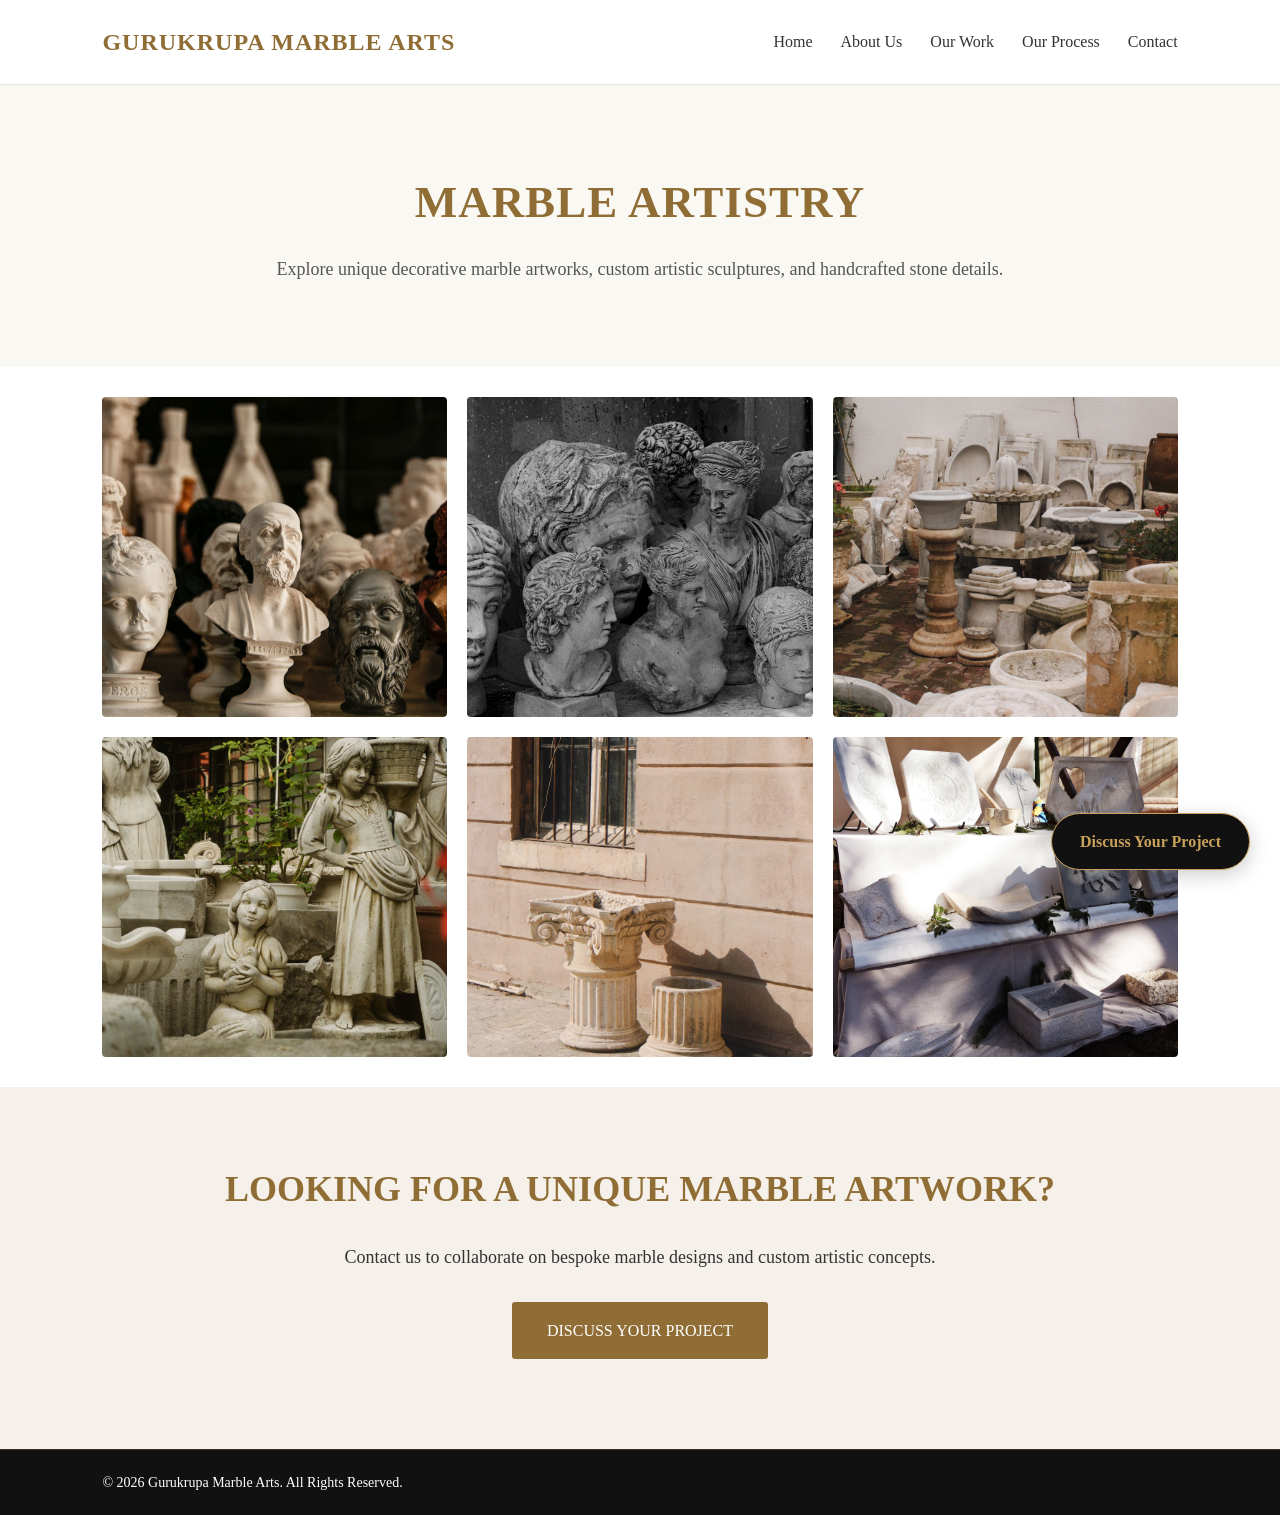
<file: marble-artistry.html>
<!DOCTYPE html>
<html lang="en">

<head>

    <meta charset="UTF-8">
    <meta name="viewport" content="width=device-width, initial-scale=1.0">

    <title>Marble Artistry | Gurukrupa Marble Arts</title>

    <meta name="description" content="Explore bespoke artistic marble creations, stone carvings, and decorative marble masterpieces by Gurukrupa Marble Arts.">
    <meta name="keywords" content="marble artistry, artistic stone carving, bespoke marble decor, custom stone art">
    <meta name="author" content="Gurukrupa Marble Arts">

    <link rel="stylesheet" href="style.css">

    <style>
        .image-gallery-grid {
            display: grid;
            grid-template-columns: repeat(auto-fill, minmax(280px, 1fr));
            gap: 20px;
            padding: 30px 8%;
        }

        .image-gallery-grid img {
            width: 100%;
            height: 320px;
            object-fit: cover;
            border-radius: 4px;
            cursor: pointer;
            transition: transform 0.3s ease, opacity 0.3s ease;
        }

        .image-gallery-grid img:hover {
            transform: scale(1.02);
            opacity: 0.95;
        }
    </style>

</head>

<body>

<!-- NAVIGATION -->
<nav>
    <div class="logo">GURUKRUPA MARBLE ARTS</div>
    <div class="nav-links">
        <a href="index.html">Home</a>
        <a href="about.html">About Us</a>
        <a href="products.html">Our Work</a>
        <a href="index.html#process">Our Process</a>
        <a href="contact.html">Contact</a>
    </div>
</nav>

<main>

    <!-- PAGE INTRO -->
    <section class="projects-intro">
        <h1>MARBLE ARTISTRY</h1>
        <p>Explore unique decorative marble artworks, custom artistic sculptures, and handcrafted stone details.</p>
    </section>

    <!-- GALLERY GRID -->
    <div class="image-gallery-grid">
        <img src="images/marble-artistry/marble-01.jpg" alt="Marble Artistry Piece" loading="lazy" onclick="openLightbox(this.src)">
        <img src="images/marble-artistry/marble-02.jpg" alt="Decorative Marble Carving" loading="lazy" onclick="openLightbox(this.src)">
        <img src="images/marble-artistry/marble-03.jpg" alt="Artistic Stone Sculpture" loading="lazy" onclick="openLightbox(this.src)">
        <img src="images/marble-artistry/marble-04.jpg" alt="Custom Marble Artwork" loading="lazy" onclick="openLightbox(this.src)">
        <img src="images/marble-artistry/marble-05.jpg" alt="Bespoke Stone Craftsmanship" loading="lazy" onclick="openLightbox(this.src)">
        <img src="images/marble-artistry/marble-06.jpg" alt="Intricate Marble Inlay & Carving" loading="lazy" onclick="openLightbox(this.src)">
    </div>

    <!-- CTA -->
    <section class="cta">
        <h2>LOOKING FOR A UNIQUE MARBLE ARTWORK?</h2>
        <p>Contact us to collaborate on bespoke marble designs and custom artistic concepts.</p>
        <a href="contact.html">
            <button>DISCUSS YOUR PROJECT</button>
        </a>
    </section>

</main>

<!-- FOOTER -->
<footer>
    <p>© 2026 Gurukrupa Marble Arts. All Rights Reserved.</p>
</footer>

<!-- LIGHTBOX -->
<div id="lightbox" class="lightbox" onclick="closeLightbox()">
    <img id="lightbox-img" alt="Enlarged View">
</div>

<script>
function openLightbox(image) {
    document.getElementById("lightbox").style.display = "flex";
    document.getElementById("lightbox-img").src = image;
}

function closeLightbox() {
    document.getElementById("lightbox").style.display = "none";
}
</script>

<a href="https://wa.me/4917661437347" class="whatsapp" target="_blank" rel="noopener">
    Discuss Your Project
</a>

</body>
</html>
</file>
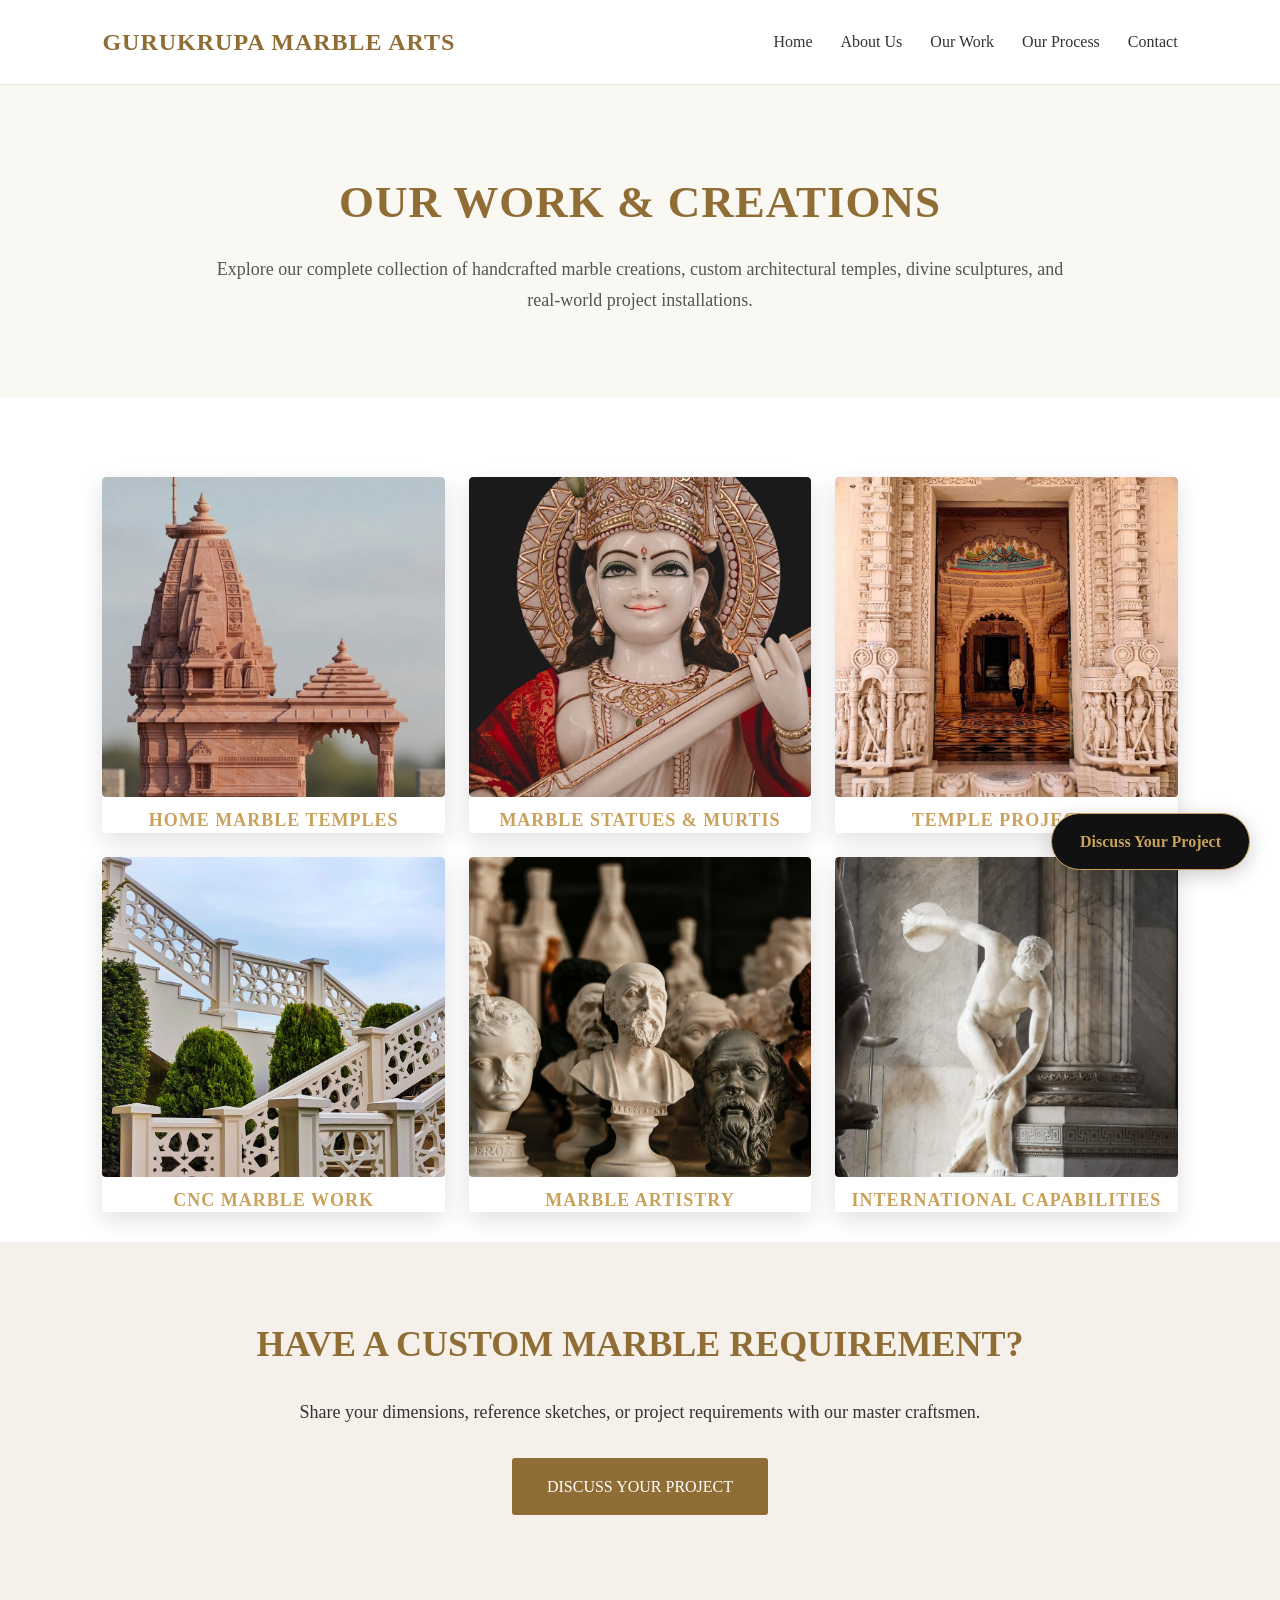
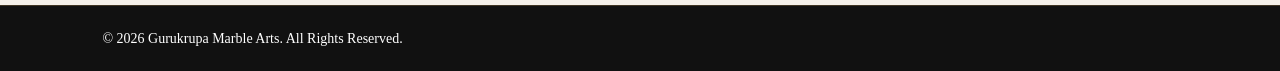
<file: products.html>
<!DOCTYPE html>
<html lang="en">

<head>

    <meta charset="UTF-8">
    <meta name="viewport" content="width=device-width, initial-scale=1.0">

    <title>Our Work & Creations | Gurukrupa Marble Arts</title>

    <meta name="description" content="Explore handcrafted marble temples, murtis, CNC carvings, and completed real-world projects by Gurukrupa Marble Arts.">
    <meta name="keywords" content="marble creations, marble portfolio, marble temples, murtis, CNC marble work, completed marble projects">
    <meta name="author" content="Gurukrupa Marble Arts">

    <link rel="stylesheet" href="style.css">

    <style>
        .category-grid {
            display: grid;
            grid-template-columns: repeat(auto-fill, minmax(280px, 1fr));
            gap: 24px;
            padding: 30px 8%;
        }

        .category-card {
            text-decoration: none;
            color: inherit;
            display: block;
            overflow: hidden;
            border-radius: 4px;
            transition: transform 0.3s ease;
        }

        .category-card:hover {
            transform: translateY(-4px);
        }

        .category-card img {
            width: 100%;
            height: 320px;
            object-fit: cover;
            border-radius: 4px;
            display: block;
            transition: opacity 0.3s ease;
        }

        .category-card:hover img {
            opacity: 0.95;
        }

        .category-card h3 {
            color: #c9a15b;
            font-size: 18px;
            text-transform: uppercase;
            letter-spacing: 1px;
            margin-top: 12px;
            text-align: center;
        }
    </style>

</head>

<body>

<!-- NAVIGATION -->
<nav>
    <div class="logo">GURUKRUPA MARBLE ARTS</div>
    <div class="nav-links">
        <a href="index.html">Home</a>
        <a href="about.html">About Us</a>
        <a href="products.html" class="active">Our Work</a>
        <a href="index.html#process">Our Process</a>
        <a href="contact.html">Contact</a>
    </div>
</nav>

<main>

    <!-- PAGE INTRO -->
    <section class="projects-intro">
        <h1>OUR WORK & CREATIONS</h1>
        <p>Explore our complete collection of handcrafted marble creations, custom architectural temples, divine sculptures, and real-world project installations.</p>
    </section>

    <!-- CATEGORY SHOWCASE GRID -->
    <div class="category-grid">
        <a href="home-temples.html" class="category-card">
            <img src="images/home-temples/home-temple-4.jpeg" alt="Home Marble Temples" loading="lazy">
            <h3>Home Marble Temples</h3>
        </a>

        <a href="statues.html" class="category-card">
            <img src="images/statues/statue-01.jpg" alt="Marble Statues & Murtis" loading="lazy">
            <h3>Marble Statues & Murtis</h3>
        </a>

        <a href="temple-projects.html" class="category-card">
            <img src="images/temple-projects/temple-01.jpg" alt="Temple Projects" loading="lazy">
            <h3>Temple Projects</h3>
        </a>

        <a href="cnc.work.html" class="category-card">
            <img src="images/cnc/cnc-05.jpg" alt="CNC Marble Work" loading="lazy">
            <h3>CNC Marble Work</h3>
        </a>

        <a href="marble-artistry.html" class="category-card">
            <img src="images/marble-artistry/marble-01.jpg" alt="Marble Artistry" loading="lazy">
            <h3>Marble Artistry</h3>
        </a>

        <a href="international-capabilities.html" class="category-card">
            <img src="images/international/international-01.jpg" alt="International Capabilities" loading="lazy">
            <h3>International Capabilities</h3>
        </a>
    </div>

    <!-- CTA -->
    <section class="cta">
        <h2>HAVE A CUSTOM MARBLE REQUIREMENT?</h2>
        <p>Share your dimensions, reference sketches, or project requirements with our master craftsmen.</p>
        <a href="contact.html">
            <button>DISCUSS YOUR PROJECT</button>
        </a>
    </section>

</main>

<!-- FOOTER -->
<footer>
    <p>© 2026 Gurukrupa Marble Arts. All Rights Reserved.</p>
</footer>

<a href="https://wa.me/4917661437347" class="whatsapp" target="_blank" rel="noopener">
    Discuss Your Project
</a>

</body>
</html>
</file>
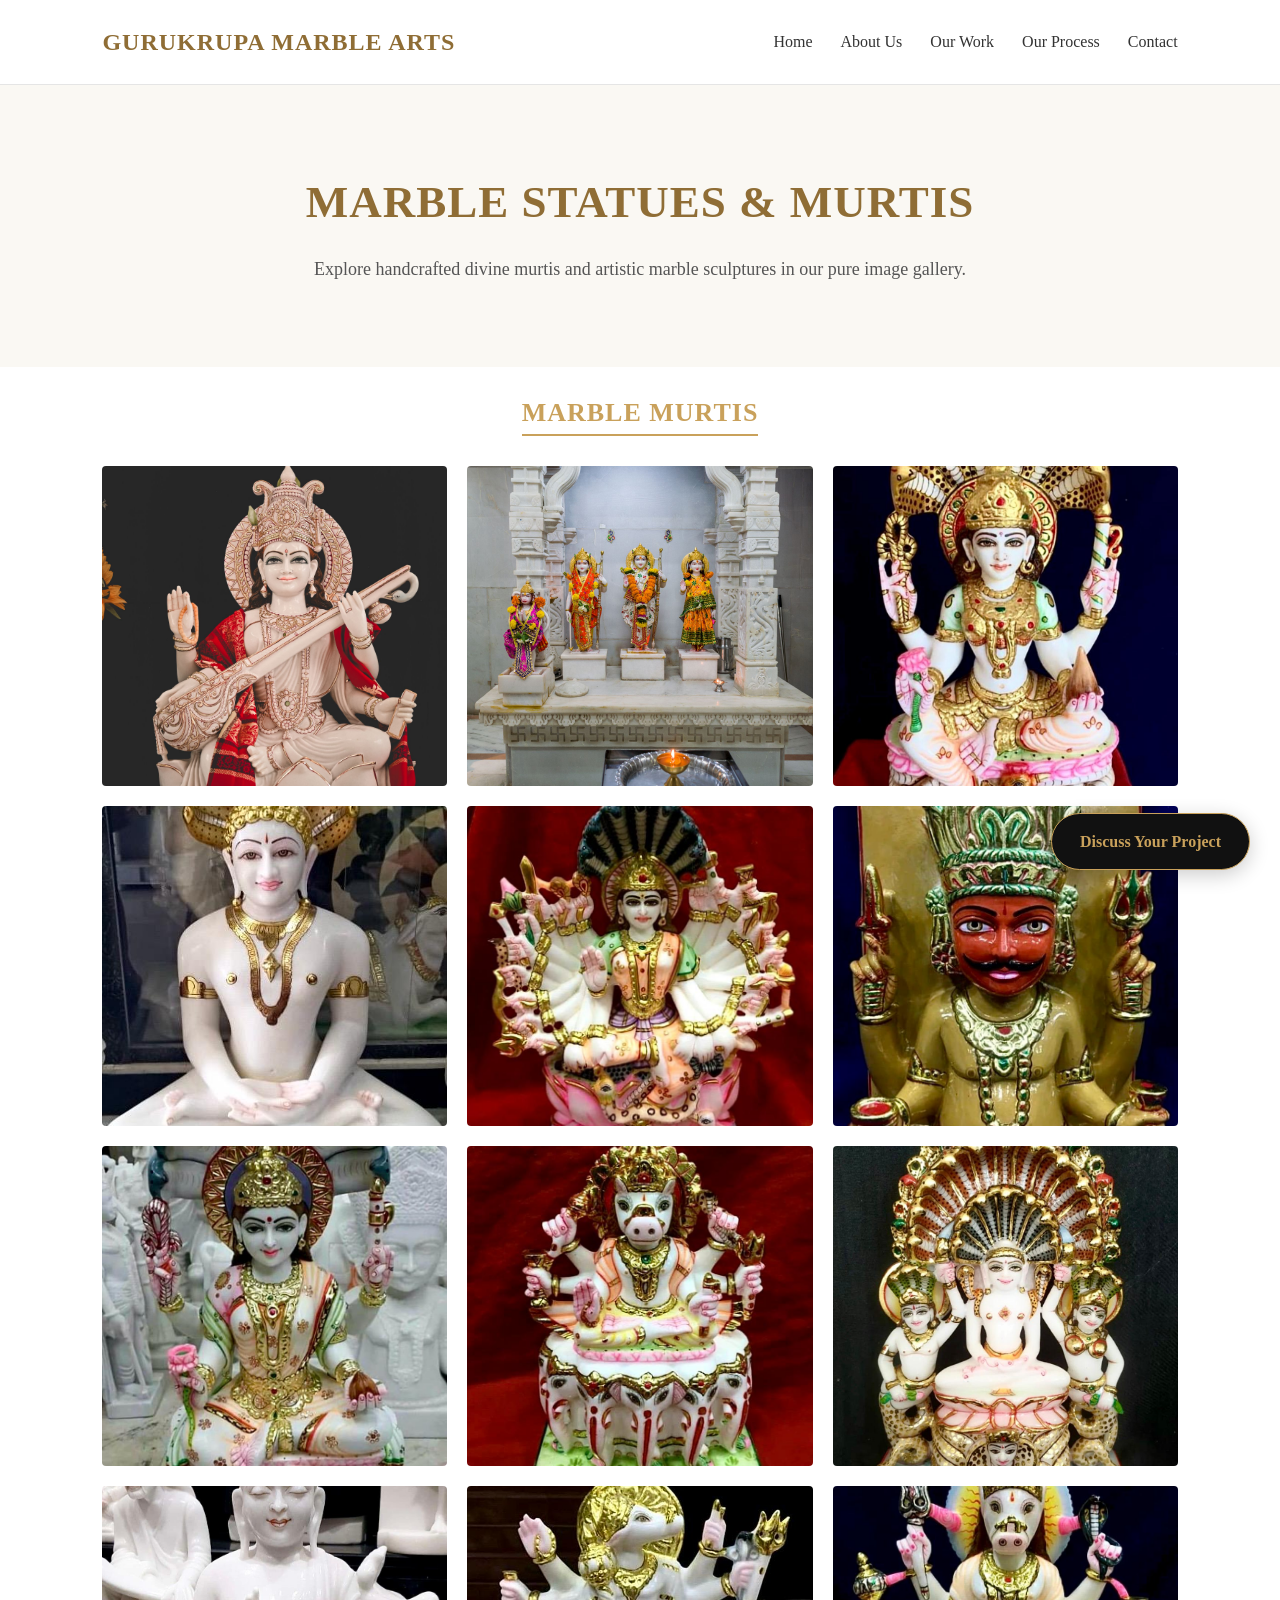
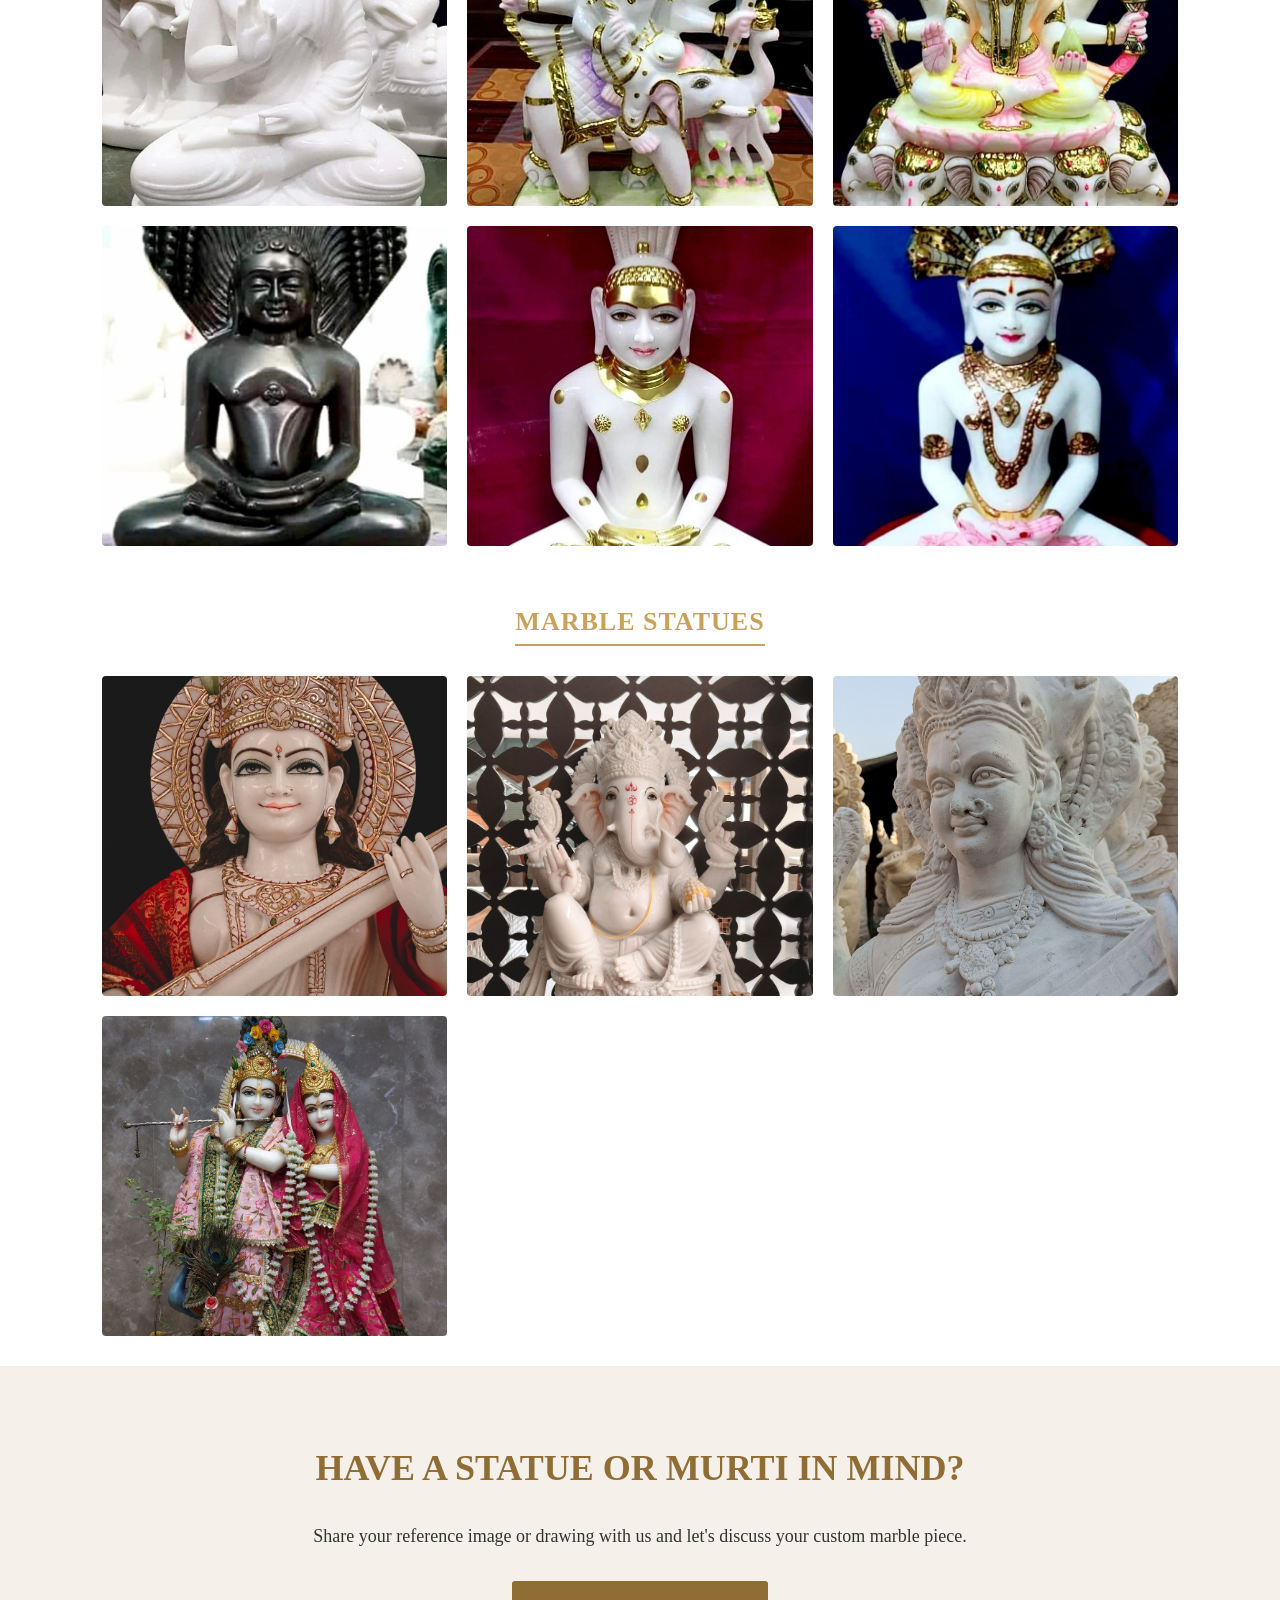
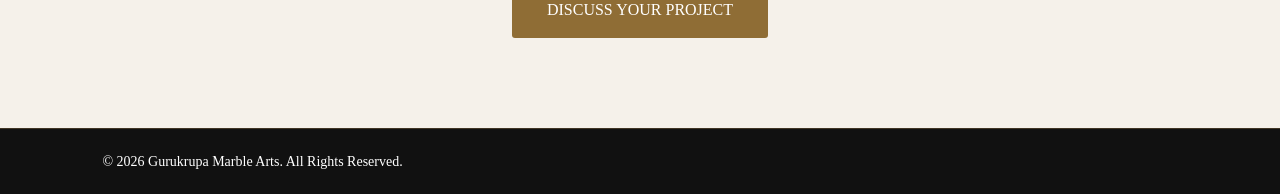
<file: statues.html>
<!DOCTYPE html>
<html lang="en">

<head>

    <meta charset="UTF-8">
    <meta name="viewport" content="width=device-width, initial-scale=1.0">

    <title>Marble Statues & Murtis | Gurukrupa Marble Arts</title>

    <meta name="description" content="Explore handcrafted marble statues and divine murtis created by Gurukrupa Marble Arts.">
    <meta name="keywords" content="marble statues, marble murtis, divine murtis, handcrafted sculptures">
    <meta name="author" content="Gurukrupa Marble Arts">

    <link rel="stylesheet" href="style.css">

    <style>
        .subcategory-section {
            padding: 30px 8%;
        }

        .subcategory-title {
            color: #c9a15b;
            font-size: 26px;
            text-transform: uppercase;
            letter-spacing: 1px;
            margin-bottom: 15px;
            border-bottom: 2px solid #c9a15b;
            display: inline-block;
            padding-bottom: 5px;
        }

        .image-gallery-grid {
            display: grid;
            grid-template-columns: repeat(auto-fill, minmax(280px, 1fr));
            gap: 20px;
            margin-top: 15px;
        }

        .image-gallery-grid img {
            width: 100%;
            height: 320px;
            object-fit: cover;
            border-radius: 4px;
            cursor: pointer;
            transition: transform 0.3s ease, opacity 0.3s ease;
        }

        .image-gallery-grid img:hover {
            transform: scale(1.02);
            opacity: 0.95;
        }
    </style>

</head>

<body>

<!-- NAVIGATION -->
<nav>
    <div class="logo">GURUKRUPA MARBLE ARTS</div>
    <div class="nav-links">
        <a href="index.html">Home</a>
        <a href="about.html">About Us</a>
        <a href="products.html">Our Work</a>
        <a href="index.html#process">Our Process</a>
        <a href="contact.html">Contact</a>
    </div>
</nav>

<main>

    <!-- PAGE INTRO -->
    <section class="projects-intro">
        <h1>MARBLE STATUES & MURTIS</h1>
        <p>Explore handcrafted divine murtis and artistic marble sculptures in our pure image gallery.</p>
    </section>

    <!-- SUBCATEGORY 1: MARBLE MURTIS -->
    <section class="subcategory-section">
        <h2 class="subcategory-title">Marble Murtis</h2>
        <div class="image-gallery-grid">
            <img src="images/statues/statue-03.jpg" alt="Marble Murti" loading="lazy" onclick="openLightbox(this.src)">
            <img src="images/statues/statue-05.jpg" alt="Divine Marble Murti" loading="lazy" onclick="openLightbox(this.src)">
            <img src="images/statues/statue-07.jpg" alt="Divine Marble Murti" loading="lazy" onclick="openLightbox(this.src)">
            <img src="images/statues/statue-08.jpg" alt="Divine Marble Murti" loading="lazy" onclick="openLightbox(this.src)">
            <img src="images/statues/statue-09.jpg" alt="Divine Marble Murti" loading="lazy" onclick="openLightbox(this.src)">
            <img src="images/statues/statue-10.jpg" alt="Divine Marble Murti" loading="lazy" onclick="openLightbox(this.src)">
            <img src="images/statues/statue-11.jpg" alt="Divine Marble Murti" loading="lazy" onclick="openLightbox(this.src)">
            <img src="images/statues/statue-12.jpg" alt="Divine Marble Murti" loading="lazy" onclick="openLightbox(this.src)">
            <img src="images/statues/statue-13.jpg" alt="Divine Marble Murti" loading="lazy" onclick="openLightbox(this.src)">
            <img src="images/statues/statue-14.jpg" alt="Divine Marble Murti" loading="lazy" onclick="openLightbox(this.src)">
            <img src="images/statues/statue-15.jpg" alt="Divine Marble Murti" loading="lazy" onclick="openLightbox(this.src)">
            <img src="images/statues/statue-16.jpg" alt="Divine Marble Murti" loading="lazy" onclick="openLightbox(this.src)">
            <img src="images/statues/statue-17.jpg" alt="Divine Marble Murti" loading="lazy" onclick="openLightbox(this.src)">
            <img src="images/statues/statue-18.jpg" alt="Divine Marble Murti" loading="lazy" onclick="openLightbox(this.src)">
            <img src="images/statues/statue-19.jpg" alt="Divine Marble Murti" loading="lazy" onclick="openLightbox(this.src)">

        </div>
    </section>

    <!-- SUBCATEGORY 2: MARBLE STATUES -->
    <section class="subcategory-section">
        <h2 class="subcategory-title">Marble Statues</h2>
        <div class="image-gallery-grid">
            <img src="images/statues/statue-01.jpg" alt="Marble Statue" loading="lazy" onclick="openLightbox(this.src)">
            <img src="images/statues/statue-02.jpg" alt="Handcrafted Marble Statue" loading="lazy" onclick="openLightbox(this.src)">
            <img src="images/statues/statue-04.jpg" alt="Figurative Sculpture" loading="lazy" onclick="openLightbox(this.src)">
            <img src="images/statues/statue-06.jpg" alt="Custom Marble Statue" loading="lazy" onclick="openLightbox(this.src)">
        </div>
    </section>

    <!-- CTA -->
    <section class="cta">
        <h2>HAVE A STATUE OR MURTI IN MIND?</h2>
        <p>Share your reference image or drawing with us and let's discuss your custom marble piece.</p>
        <a href="contact.html">
            <button>DISCUSS YOUR PROJECT</button>
        </a>
    </section>

</main>

<!-- FOOTER -->
<footer>
    <p>© 2026 Gurukrupa Marble Arts. All Rights Reserved.</p>
</footer>

<!-- LIGHTBOX -->
<div id="lightbox" class="lightbox" onclick="closeLightbox()">
    <img id="lightbox-img" alt="Enlarged View">
</div>

<script>
function openLightbox(image) {
    document.getElementById("lightbox").style.display = "flex";
    document.getElementById("lightbox-img").src = image;
}

function closeLightbox() {
    document.getElementById("lightbox").style.display = "none";
}
</script>

<a href="https://wa.me/4917661437347" class="whatsapp" target="_blank" rel="noopener">
    Discuss Your Project
</a>

</body>
</html>
</file>
<file: style.css>
/* =====================================================
   GLOBAL RESET
===================================================== */

* {
    margin: 0;
    padding: 0;
    box-sizing: border-box;
}

html {
    scroll-behavior: smooth;
}

body {
    font-family: Georgia, "Times New Roman", serif;
    color: #333;
    line-height: 1.7;
    background: #fff;
    overflow-x: hidden;
}

img {
    max-width: 100%;
    display: block;
}

a {
    color: inherit;
}

button,
input,
select,
textarea {
    font: inherit;
}


/* =====================================================
   NAVIGATION
===================================================== */

nav {
    background: #fff;
    min-height: 85px;

    display: flex;
    justify-content: space-between;
    align-items: center;

    padding: 18px 8%;

    border-bottom: 1px solid #e5e5e5;

    gap: 30px;

    position: relative;
    z-index: 100;
}

.logo {
    font-size: 24px;
    color: #8f6d35;
    font-weight: bold;
    letter-spacing: 1px;
    white-space: nowrap;
}

.nav-links {
    display: flex;
    gap: 28px;
    align-items: center;
    justify-content: flex-end;
    flex-wrap: wrap;
}

.nav-links a {
    text-decoration: none;
    color: #333;
    font-size: 16px;

    padding: 5px 0;

    transition:
        color 0.3s ease,
        border-color 0.3s ease;
}

.nav-links a:hover,
.nav-links a:focus {
    color: #8f6d35;
}

.nav-links a:focus-visible {
    outline: 2px solid #c9a15b;
    outline-offset: 4px;
}


/* =====================================================
   GENERAL SECTIONS
===================================================== */

section {
    padding: 80px 10%;
    text-align: center;
}

h1 {
    color: #8f6d35;

    font-size: 45px;
    line-height: 1.2;

    margin-bottom: 25px;
}

h2 {
    color: #8f6d35;

    font-size: 36px;
    line-height: 1.25;

    margin-bottom: 30px;
}

h3 {
    line-height: 1.3;
}

p {
    font-size: 18px;
}

section > p {
    max-width: 950px;

    margin-left: auto;
    margin-right: auto;
}


/* =====================================================
   HERO
===================================================== */

.hero {
    min-height: calc(100vh - 85px);

    display: flex;
    flex-direction: column;

    justify-content: center;
    align-items: center;

    text-align: center;

    background-image: url("images/hero1.jpg");
    background-size: cover;
    background-position: center;
    background-repeat: no-repeat;

    position: relative;

    color: #fff;

    padding: 80px 8%;
}

.hero::before {
    content: "";

    position: absolute;

    inset: 0;

    background:
        linear-gradient(
            rgba(0, 0, 0, 0.60),
            rgba(0, 0, 0, 0.60)
        );
}

.hero h1,
.hero p,
.hero a,
.hero div {
    position: relative;
    z-index: 1;
}

.hero h1 {
    color: #fff;

    font-size: 55px;

    max-width: 950px;

    margin-bottom: 20px;
}

.hero p {
    color: #fff;

    max-width: 800px;

    margin: 15px auto;

    font-size: 20px;
}


/* =====================================================
   BUTTONS
===================================================== */

button {
    background: #8f6d35;

    color: #fff;

    border: none;

    padding: 15px 35px;

    margin: 10px;

    cursor: pointer;

    font-size: 16px;

    border-radius: 3px;

    transition:
        background 0.3s ease,
        color 0.3s ease,
        transform 0.3s ease,
        box-shadow 0.3s ease;
}

button:hover {
    background: #5e431f;

    transform: translateY(-2px);

    box-shadow:
        0 7px 18px rgba(0, 0, 0, 0.18);
}

button:focus-visible {
    outline: 2px solid #c9a15b;
    outline-offset: 3px;
}


/* =====================================================
   GENERAL CARDS
===================================================== */

.cards {
    display: flex;

    justify-content: center;

    gap: 30px;

    flex-wrap: wrap;
}

.card {
    width: 300px;

    min-height: 250px;

    background: #fff;

    padding: 35px;

    border-radius: 8px;

    box-shadow:
        0 8px 25px rgba(0, 0, 0, 0.12);

    overflow: hidden;

    transition:
        transform 0.3s ease,
        box-shadow 0.3s ease;
}

.card:hover {
    transform: translateY(-4px);

    box-shadow:
        0 12px 30px rgba(0, 0, 0, 0.16);
}

.card h3 {
    color: #8f6d35;

    font-size: 24px;

    margin-bottom: 15px;
}

.card p {
    font-size: 17px;
}

.card img {
    width: 100%;

    height: 220px;

    object-fit: cover;

    border-radius: 8px;

    margin-bottom: 20px;
}


/* =====================================================
   PROCESS
===================================================== */

.process {
    background: #f5f1ea;
}


/* =====================================================
   FACTORY / TECHNOLOGY
===================================================== */

.factory {
    background: #faf8f3;
}

.factory .cards {
    display: grid;

    grid-template-columns: repeat(4, 1fr);

    gap: 35px;

    width: 100%;

    max-width: 1400px;

    margin: 70px auto 0;
}

.factory .card {
    width: 100%;

    min-height: 280px;

    margin: 0;

    padding: 35px 28px;

    border-top: 4px solid #8f6d35;
}


/* =====================================================
   ACHIEVEMENTS
===================================================== */

.achievements {
    background: #fff;
}

.achievements .cards {
    width: 100%;

    max-width: 1400px;

    margin: 50px auto 0;

    display: grid;

    grid-template-columns: repeat(4, 1fr);

    gap: 30px;
}

.achievements .card {
    width: 100%;

    min-height: 250px;

    display: flex;

    flex-direction: column;

    justify-content: center;

    align-items: center;

    padding: 35px 25px;

    border-top: 4px solid #c9a15b;

    background: #faf8f3;
}

.achievements .card h3 {
    font-size: 42px;

    line-height: 1.15;

    color: #8f6d35;

    margin-bottom: 15px;
}

.achievements .card p {
    font-size: 17px;

    line-height: 1.5;
}


/* =====================================================
   WHY SECTION
===================================================== */

.why {
    background: #111;

    color: #fff;
}

.why h2 {
    color: #c9a15b;
}

.why p {
    color: #ddd;
}


/* =====================================================
   PROJECTS INTRO
===================================================== */

.projects-intro {
    background: #faf8f3;

    padding-top: 90px;
    padding-bottom: 70px;
}

.projects-intro h1 {
    letter-spacing: 1px;
}

.projects-intro p {
    max-width: 850px;

    margin: 12px auto;

    color: #555;
}


/* =====================================================
   PROJECT CATEGORY GRID
===================================================== */

.project-categories {
    background: #fff;
}

.category-grid {
    width: 100%;

    max-width: 1400px;

    margin: 50px auto 0;

    display: grid;

    grid-template-columns: repeat(3, 1fr);

    gap: 30px;
}

.category-card {
    display: block;

    background: #fff;

    border-radius: 10px;

    overflow: hidden;

    text-decoration: none;

    color: #333;

    box-shadow:
        0 8px 25px rgba(0, 0, 0, 0.12);

    transition:
        transform 0.35s ease,
        box-shadow 0.35s ease;
}

.category-card:hover {
    transform: translateY(-7px);

    box-shadow:
        0 16px 35px rgba(0, 0, 0, 0.18);
}

.category-card:focus-visible {
    outline: 2px solid #8f6d35;
    outline-offset: 4px;
}

.category-card img {
    width: 100%;

    height: 260px;

    object-fit: cover;

    transition: transform 0.5s ease;
}

.category-card:hover img {
    transform: scale(1.04);
}

.category-content {
    padding: 28px;
}

.category-content h3 {
    color: #8f6d35;

    font-size: 23px;

    margin-bottom: 12px;
}

.category-content p {
    font-size: 16px;

    line-height: 1.6;

    color: #555;

    margin-bottom: 18px;
}

.category-content span {
    color: #8f6d35;

    font-size: 14px;

    font-weight: bold;

    letter-spacing: 1px;
}


/* =====================================================
   INTERNATIONAL INTRO
===================================================== */

.international-intro {
    background: #faf8f3;
}

.international-intro > p {
    max-width: 950px;

    margin-left: auto;
    margin-right: auto;
}


/* =====================================================
   GALLERY
===================================================== */

.gallery {
    width: 100%;

    max-width: 1400px;

    margin: 50px auto 0;

    display: grid;

    grid-template-columns: repeat(2, minmax(0, 1fr));

    gap: 35px;
}

.gallery-card {
    background: #fff;

    border-radius: 10px;

    overflow: hidden;

    box-shadow:
        0 8px 25px rgba(0, 0, 0, 0.12);

    transition:
        transform 0.35s ease,
        box-shadow 0.35s ease;
}

.gallery-card:hover {
    transform: translateY(-6px);

    box-shadow:
        0 15px 35px rgba(0, 0, 0, 0.18);
}

.gallery-card img {
    width: 100%;

    height: 350px;

    object-fit: cover;

    cursor: pointer;

    transition:
        transform 0.4s ease,
        filter 0.3s ease;
}

.gallery-card img:hover {
    transform: scale(1.03);

    filter: brightness(0.95);
}

.gallery-card > div {
    padding: 25px;

    text-align: left;
}

.gallery-card h3 {
    color: #8f6d35;

    font-size: 24px;

    margin-bottom: 12px;
}

.gallery-card p {
    font-size: 16px;

    line-height: 1.6;

    color: #555;
}


/* =====================================================
   GALLERY FILTERS
===================================================== */

.gallery-filters {
    display: flex;

    justify-content: center;

    align-items: center;

    gap: 15px;

    flex-wrap: wrap;

    margin-bottom: 40px;
}

.filter-btn {
    background: #fff;

    color: #8f6d35;

    border: 1px solid #8f6d35;

    padding: 12px 25px;

    margin: 0;

    cursor: pointer;

    font-size: 15px;

    font-weight: bold;

    letter-spacing: 1px;

    border-radius: 3px;

    transition:
        background 0.3s ease,
        color 0.3s ease;
}

.filter-btn:hover,
.filter-btn.active {
    background: #8f6d35;

    color: #fff;
}


/* =====================================================
   LIGHTBOX
===================================================== */

.lightbox {
    display: none;

    position: fixed;

    inset: 0;

    width: 100%;
    height: 100%;

    background: rgba(0, 0, 0, 0.94);

    justify-content: center;

    align-items: center;

    z-index: 2000;

    padding: 20px;

    cursor: pointer;
}

.lightbox img {
    max-width: 90%;

    max-height: 90%;

    width: auto;
    height: auto;

    border: 3px solid #c9a15b;

    border-radius: 8px;

    object-fit: contain;

    cursor: default;
}


/* =====================================================
   CONTACT
===================================================== */

.contact {
    background: #f5f1ea;

    min-height: 70vh;
}

.contact > p {
    max-width: 850px;

    margin-left: auto;
    margin-right: auto;
}

form {
    width: 100%;

    max-width: 650px;

    margin: 40px auto;

    background: #fff;

    padding: 40px;

    text-align: left;

    border-radius: 10px;

    box-shadow:
        0 8px 25px rgba(0, 0, 0, 0.15);
}

form label {
    display: block;

    margin-top: 15px;

    font-weight: bold;

    color: #333;
}

form label:first-child {
    margin-top: 0;
}

form input,
form textarea,
form select {
    width: 100%;

    padding: 14px;

    margin-top: 8px;

    border: 1px solid #ddd;

    border-radius: 3px;

    font-family: Georgia, serif;

    font-size: 16px;

    background: #fff;

    color: #333;
}

form input:focus,
form textarea:focus,
form select:focus {
    outline: none;

    border-color: #8f6d35;

    box-shadow:
        0 0 0 3px rgba(143, 109, 53, 0.12);
}

form textarea {
    height: 140px;

    resize: vertical;
}

form button {
    margin-top: 25px;
}


/* =====================================================
   CONTACT PAGE
===================================================== */

.contact-page {
    background:
        linear-gradient(
            rgba(17, 17, 17, 0.78),
            rgba(17, 17, 17, 0.78)
        ),
        url("images/hero1.jpg");

    background-size: cover;
    background-position: center;
    background-repeat: no-repeat;

    min-height: calc(100vh - 85px);

    padding: 90px 8%;

    color: #fff;
}

.contact-intro {
    text-align: center;

    max-width: 900px;

    margin: 0 auto 60px;
}

.contact-intro .small-title {
    color: #c9a15b;

    font-size: 13px;

    letter-spacing: 4px;

    text-transform: uppercase;

    margin-bottom: 18px;

    font-weight: bold;
}

.contact-intro h1 {
    color: #fff;

    font-size: 52px;

    line-height: 1.15;

    margin-bottom: 20px;
}

.contact-intro p {
    color: #eee;

    font-size: 18px;

    line-height: 1.8;

    max-width: 760px;

    margin: auto;
}

.contact-wrapper {
    width: 100%;

    max-width: 1250px;

    margin: auto;

    display: grid;

    grid-template-columns: 0.85fr 1.15fr;

    gap: 45px;

    align-items: stretch;
}

.contact-info {
    background: rgba(17, 17, 17, 0.92);

    border: 1px solid rgba(201, 161, 91, 0.45);

    padding: 45px 40px;

    border-radius: 8px;

    display: flex;

    flex-direction: column;

    justify-content: center;
}

.contact-info h2 {
    color: #c9a15b;

    font-size: 30px;

    line-height: 1.3;

    margin-bottom: 18px;
}

.contact-info > p {
    color: #d5d5d5;

    font-size: 16px;

    line-height: 1.7;

    margin-bottom: 30px;
}

.contact-item {
    display: flex;

    align-items: flex-start;

    gap: 18px;

    padding: 20px 0;

    border-bottom: 1px solid rgba(255,255,255,0.12);
}

.contact-item:last-of-type {
    border-bottom: none;
}

.contact-icon {
    width: 45px;

    height: 45px;

    min-width: 45px;

    border: 1px solid #c9a15b;

    color: #c9a15b;

    display: flex;

    align-items: center;

    justify-content: center;

    border-radius: 50%;

    font-size: 18px;
}

.contact-item h3 {
    color: #fff;

    font-size: 16px;

    margin-bottom: 4px;
}

.contact-item p,
.contact-item a {
    color: #ccc;

    font-size: 15px;

    line-height: 1.5;

    text-decoration: none;

    word-break: break-word;
}

.contact-item a:hover,
.contact-item a:focus {
    color: #c9a15b;
}

.contact-whatsapp {
    display: inline-flex;

    align-items: center;

    justify-content: center;

    width: fit-content;

    margin-top: 28px;

    padding: 13px 25px;

    border: 1px solid #c9a15b;

    border-radius: 30px;

    color: #c9a15b;

    text-decoration: none;

    font-size: 15px;

    font-weight: bold;

    transition:
        background 0.3s ease,
        color 0.3s ease,
        transform 0.3s ease;
}

.contact-whatsapp:hover {
    background: #8f6d35;

    color: #fff;

    transform: translateY(-2px);
}

.contact-form-box {
    background: #fff;

    padding: 45px;

    border-radius: 8px;

    box-shadow:
        0 15px 45px rgba(0,0,0,0.30);
}

.contact-form-box h2 {
    color: #8f6d35;

    font-size: 31px;

    line-height: 1.3;

    margin-bottom: 8px;
}

.contact-form-box .form-subtitle {
    color: #666;

    font-size: 15px;

    line-height: 1.6;

    margin-bottom: 25px;
}

.professional-form {
    margin: 0;

    padding: 0;

    background: transparent;

    box-shadow: none;

    max-width: none;
}

.form-row {
    display: grid;

    grid-template-columns: 1fr 1fr;

    gap: 18px;
}

.professional-form label {
    display: block;

    margin-top: 16px;

    margin-bottom: 7px;

    color: #333;

    font-size: 14px;

    font-weight: bold;
}

.professional-form input,
.professional-form select,
.professional-form textarea {
    width: 100%;

    padding: 14px 15px;

    border: 1px solid #ddd;

    border-radius: 4px;

    background: #fafafa;

    color: #333;

    font-family: Georgia, serif;

    font-size: 15px;

    transition:
        border-color 0.3s ease,
        background 0.3s ease,
        box-shadow 0.3s ease;
}

.professional-form input:focus,
.professional-form select:focus,
.professional-form textarea:focus {
    outline: none;

    border-color: #8f6d35;

    background: #fff;

    box-shadow:
        0 0 0 3px rgba(143,109,53,0.10);
}

.professional-form textarea {
    height: 135px;

    resize: vertical;

    min-height: 110px;
}

.professional-form button {
    width: 100%;

    margin: 25px 0 0;

    padding: 16px;

    background: #8f6d35;

    color: #fff;

    border: none;

    border-radius: 4px;

    font-family: Georgia, serif;

    font-size: 16px;

    font-weight: bold;

    letter-spacing: 1px;

    cursor: pointer;
}

.professional-form button:hover {
    background: #5e431f;
}

.form-note {
    margin-top: 15px;

    text-align: center;

    color: #777;

    font-size: 13px;
}


/* =====================================================
   CTA
===================================================== */

.cta {
    background: #f5f1ea;
}

.cta p {
    max-width: 800px;

    margin: 0 auto 20px;
}


/* =====================================================
   FOOTER
===================================================== */

footer {
    background: #111;

    color: #fff;

    padding: 22px 8%;

    display: flex;

    justify-content: space-between;

    align-items: center;

    gap: 30px;

    border-top: 1px solid rgba(201, 161, 91, 0.25);
}

footer p {
    margin: 0;

    font-size: 14px;

    line-height: 1.5;

    color: #bdbdbd;
}

footer p:first-child {
    color: #fff;

    font-weight: 500;
}

footer a {
    color: #c9a15b;

    text-decoration: none;

    transition: color 0.3s ease;
}

footer a:hover,
footer a:focus {
    color: #fff;
}


/* =====================================================
   CONTACT FOOTER
===================================================== */

.contact-footer {
    background: #111;

    color: #fff;

    padding: 20px 8%;
}

.contact-footer-inner {
    max-width: 1250px;

    margin: auto;

    display: flex;

    justify-content: space-between;

    align-items: center;

    gap: 25px;
}

.contact-footer p {
    margin: 0;

    font-size: 14px;

    color: #ccc;
}

.contact-footer a {
    color: #c9a15b;

    text-decoration: none;

    font-size: 14px;
}

.contact-footer a:hover,
.contact-footer a:focus {
    color: #fff;
}


/* =====================================================
   WHATSAPP
===================================================== */

.whatsapp {
    position: fixed;

    right: 30px;

    bottom: 30px;

    background: #111;

    color: #c9a15b;

    padding: 14px 28px;

    border: 1px solid #c9a15b;

    border-radius: 40px;

    text-decoration: none;

    font-weight: bold;

    z-index: 1000;

    transition:
        background 0.3s ease,
        color 0.3s ease,
        transform 0.3s ease;

    box-shadow:
        0 5px 20px rgba(0, 0, 0, 0.2);
}

.whatsapp:hover,
.whatsapp:focus {
    background: #8f6d35;

    color: #fff;

    transform: translateY(-2px);
}

.whatsapp:focus-visible {
    outline: 2px solid #fff;

    outline-offset: 3px;
}


/* =====================================================
   TABLET
===================================================== */

@media (max-width: 1100px) {

    nav {
        padding: 20px 5%;
    }

    .nav-links {
        gap: 18px;
    }

    .nav-links a {
        font-size: 15px;
    }

    .hero h1 {
        font-size: 46px;
    }

    .factory .cards {
        grid-template-columns: repeat(2, 1fr);

        gap: 30px;

        margin-top: 60px;
    }

    .achievements .cards {
        grid-template-columns: repeat(2, 1fr);

        gap: 30px;
    }

    .category-grid {
        grid-template-columns: repeat(2, 1fr);

        gap: 25px;
    }

    .gallery {
        grid-template-columns: repeat(2, 1fr);

        gap: 30px;
    }

    .contact-wrapper {
        grid-template-columns: 1fr;

        max-width: 850px;
    }

    section {
        padding: 70px 7%;
    }
}


/* =====================================================
   MOBILE
===================================================== */

@media (max-width: 768px) {

    nav {
        flex-direction: column;

        min-height: auto;

        padding: 22px 20px;

        gap: 18px;

        text-align: center;
    }

    .logo {
        font-size: 21px;

        white-space: normal;
    }

    .nav-links {
        width: 100%;

        display: grid;

        grid-template-columns: repeat(2, 1fr);

        gap: 10px;

        justify-content: center;
    }

    .nav-links a {
        font-size: 15px;

        padding: 8px 4px;

        border-bottom: 1px solid #eee;
    }


    /* HERO */

    .hero {
        min-height: 80vh;

        padding: 60px 20px;
    }

    .hero h1 {
        font-size: 34px;

        line-height: 1.25;
    }

    .hero p {
        font-size: 17px;

        margin: 10px auto;

        max-width: 100%;
    }

    .hero button {
        padding: 13px 22px;

        font-size: 14px;
    }


    /* SECTIONS */

    section {
        padding: 50px 6%;
    }

    h1 {
        font-size: 34px;
    }

    h2 {
        font-size: 30px;
    }

    p {
        font-size: 17px;
    }


    /* CARDS */

    .cards {
        flex-direction: column;

        align-items: center;

        gap: 25px;
    }

    .card {
        width: 100%;

        max-width: 500px;

        min-height: auto;

        padding: 28px;
    }


    /* FACTORY */

    .factory .cards {
        grid-template-columns: 1fr;

        gap: 25px;

        margin-top: 50px;
    }

    .factory .card {
        width: 100%;

        min-height: auto;

        margin: 0;
    }


    /* CATEGORY GRID */

    .category-grid {
        grid-template-columns: 1fr;

        gap: 25px;

        margin-top: 35px;
    }

    .category-card {
        width: 100%;
    }

    .category-card img {
        height: 240px;
    }


    /* GALLERY */

    .gallery {
        grid-template-columns: 1fr;

        gap: 25px;

        margin-top: 35px;
    }

    .gallery-card {
        width: 100%;

        max-width: 600px;

        margin: 0 auto;
    }

    .gallery-card img {
        height: 300px;
    }


    /* ACHIEVEMENTS */

    .achievements .cards {
        grid-template-columns: 1fr;

        gap: 25px;

        margin-top: 40px;
    }

    .achievements .card {
        width: 100%;

        max-width: 500px;

        min-height: 220px;

        margin: 0 auto;
    }

    .achievements .card h3 {
        font-size: 38px;
    }


    /* CONTACT PAGE */

    .contact-page {
        padding: 60px 6%;
    }

    .contact-intro {
        margin-bottom: 40px;
    }

    .contact-intro h1 {
        font-size: 40px;
    }

    .contact-intro p {
        font-size: 17px;
    }

    .contact-wrapper {
        gap: 25px;
    }

    .contact-info {
        padding: 32px 25px;
    }

    .contact-form-box {
        padding: 30px 22px;
    }

    .form-row {
        grid-template-columns: 1fr;

        gap: 0;
    }


    /* LIGHTBOX */

    .lightbox {
        padding: 15px;
    }

    .lightbox img {
        max-width: 95%;

        max-height: 85%;
    }


    /* CONTACT */

    form {
        padding: 25px 20px;

        margin-top: 30px;
    }

    form input,
    form textarea,
    form select {
        font-size: 16px;
    }

    form button {
        width: 100%;

        margin-left: 0;

        margin-right: 0;
    }


    /* WHATSAPP */

    .whatsapp {
        right: 15px;

        bottom: 15px;

        padding: 12px 18px;

        font-size: 14px;
    }


    /* FOOTER */

    footer {
        padding: 20px;

        flex-direction: column;

        justify-content: center;

        text-align: center;

        gap: 6px;
    }

    footer p {
        font-size: 13px;
    }

    .contact-footer {
        padding: 18px 20px;
    }

    .contact-footer-inner {
        flex-direction: column;

        text-align: center;

        gap: 8px;
    }
}


/* =====================================================
   SMALL MOBILE
===================================================== */

@media (max-width: 480px) {

    .logo {
        font-size: 19px;
    }

    .nav-links {
        grid-template-columns: 1fr;
    }

    .nav-links a {
        padding: 7px;
    }


    /* HERO */

    .hero {
        min-height: 75vh;

        padding: 50px 15px;
    }

    .hero h1 {
        font-size: 29px;
    }

    .hero p {
        font-size: 16px;
    }

    .hero button {
        display: block;

        width: 100%;

        max-width: 280px;

        margin: 8px auto;
    }


    /* SECTIONS */

    section {
        padding: 45px 5%;
    }

    h1 {
        font-size: 30px;
    }

    h2 {
        font-size: 27px;
    }

    p {
        font-size: 16px;
    }


    /* CARDS */

    .card {
        padding: 24px 20px;
    }

    .card img {
        height: 200px;
    }


    /* CATEGORY */

    .category-card img {
        height: 210px;
    }

    .category-content {
        padding: 22px;
    }


    /* GALLERY */

    .gallery {
        gap: 20px;
    }

    .gallery-card img {
        height: 240px;
    }

    .gallery-card > div {
        padding: 20px;
    }

    .gallery-card h3 {
        font-size: 21px;
    }

    .gallery-card p {
        font-size: 15px;
    }


    /* ACHIEVEMENTS */

    .achievements .cards {
        gap: 20px;

        margin-top: 35px;
    }

    .achievements .card {
        min-height: 210px;
    }

    .achievements .card h3 {
        font-size: 34px;
    }


    /* FILTERS */

    .filter-btn {
        padding: 9px 14px;

        font-size: 12px;
    }


    /* CONTACT PAGE */

    .contact-page {
        padding: 50px 5%;
    }

    .contact-intro .small-title {
        font-size: 10px;

        letter-spacing: 2.5px;
    }

    .contact-intro h1 {
        font-size: 32px;
    }

    .contact-intro p {
        font-size: 16px;
    }

    .contact-info h2 {
        font-size: 26px;
    }

    .contact-form-box h2 {
        font-size: 26px;
    }

    .contact-form-box {
        padding: 25px 18px;
    }


    /* WHATSAPP */

    .whatsapp {
        right: 10px;

        bottom: 10px;

        padding: 11px 15px;

        font-size: 13px;
    }


    /* FOOTER */

    footer {
        padding: 18px 15px;

        gap: 5px;
    }

    footer p {
        font-size: 12px;
    }

    .contact-footer {
        padding: 18px 15px;
    }

    .contact-footer p,
    .contact-footer a {
        font-size: 12px;
    }
}


/* =====================================================
   ACCESSIBILITY / REDUCED MOTION
===================================================== */

@media (prefers-reduced-motion: reduce) {

    html {
        scroll-behavior: auto;
    }

    *,
    *::before,
    *::after {
        transition-duration: 0.01ms !important;
        animation-duration: 0.01ms !important;
        animation-iteration-count: 1 !important;
    }
}



/* ==========================================================================
   PORTRAIT VIDEO GRID STYLES
   ========================================================================== */
.portrait-video-section {
    padding: 40px 8%;
    max-width: 900px;
    margin: 0 auto;
}

.portrait-video-grid {
    display: grid;
    grid-template-columns: repeat(2, 1fr); /* 2 Columns side-by-side on desktop */
    gap: 30px;
    justify-content: center;
}

.portrait-video-card {
    text-align: center;
}

.portrait-video-card video {
    width: 100%;
    max-width: 340px; /* Prevents vertical video from becoming too huge */
    aspect-ratio: 9 / 16; /* Standard vertical portrait video ratio */
    object-fit: cover;
    border-radius: 6px;
    border: 1px solid #262626;
    background-color: #141414;
    box-shadow: 0 8px 20px rgba(0, 0, 0, 0.6);
    display: block;
    margin: 0 auto;
}

.portrait-video-card .video-caption {
    color: #c9a15b;
    font-size: 14px;
    text-transform: uppercase;
    letter-spacing: 1px;
    margin-top: 12px;
}

/* Responsive adjustment for Mobile Phones */
@media (max-width: 650px) {
    .portrait-video-grid {
        grid-template-columns: 1fr; /* Stack vertically on small screens */
        gap: 40px;
    }
    
    .portrait-video-card video {
        max-width: 280px; /* Compact fit on mobile screens */
    }
}


/* =========================================
   REFINED CAPABILITIES & PROCESS SECTIONS
========================================= */

/* Capability and process headings */
.factory .card h3,
.process .card h3 {
    font-size: 21px;
    line-height: 1.4;
}

/* Why Gurukrupa cards */
.why .card {
    background: #1b1b1b;
    color: #eeeeee;
}

.why .card h3 {
    color: #c9a15b;
    font-size: 20px;
    line-height: 1.4;
}

.why .card p {
    color: #eeeeee;
    font-size: 16px;
    line-height: 1.7;
}

/* Process descriptions */
.process .card p {
    color: #333333;
    line-height: 1.6;
}

/* Capability descriptions */
.factory .card p {
    color: #333333;
    line-height: 1.6;
}

/* Mobile refinements */
@media (max-width: 768px) {
    .factory .card h3,
    .process .card h3 {
        font-size: 19px;
    }

    .why .card h3 {
        font-size: 18px;
    }

    .why .card p {
        font-size: 15px;
    }

    .why .card p,
    .process .card p,
    .factory .card p {
        line-height: 1.6;
    }
}
</file>
